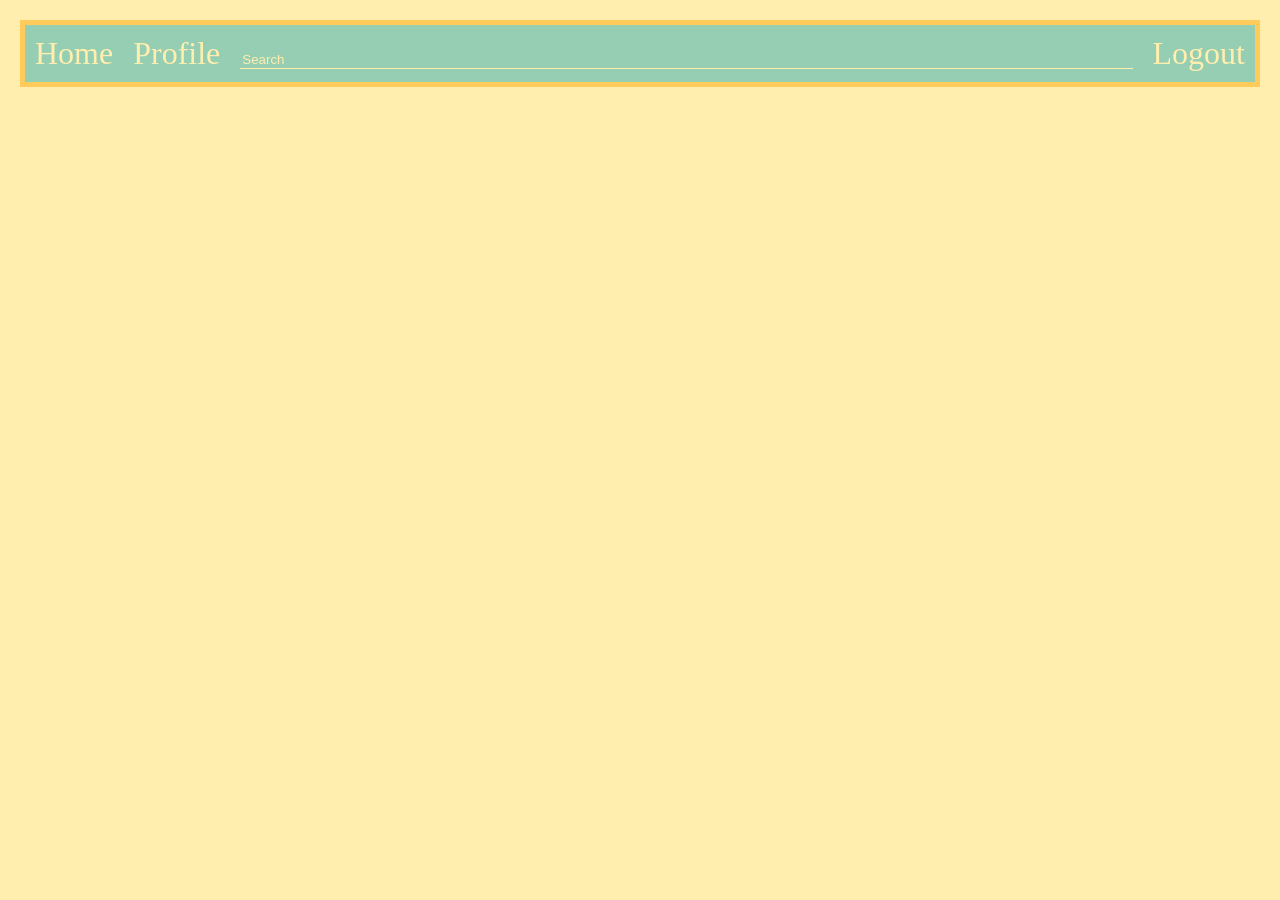
<file: Diverse prosjekter osv/flexbox/index.html>
<html>
    <head>
        <link rel="stylesheet" href="basic.css">
        <link rel="stylesheet" href="index.css">
    </head>
    <body>
        <nav>
            <ul class="container">
                <li>Home</li>
                <li>Profile</li>
                <li class="search">
                    <input type="text" class="search-input" placeholder="Search">
                </li>
                <li>Logout</li>
            </ul>
        </nav>
    </body>
</html>
</file>
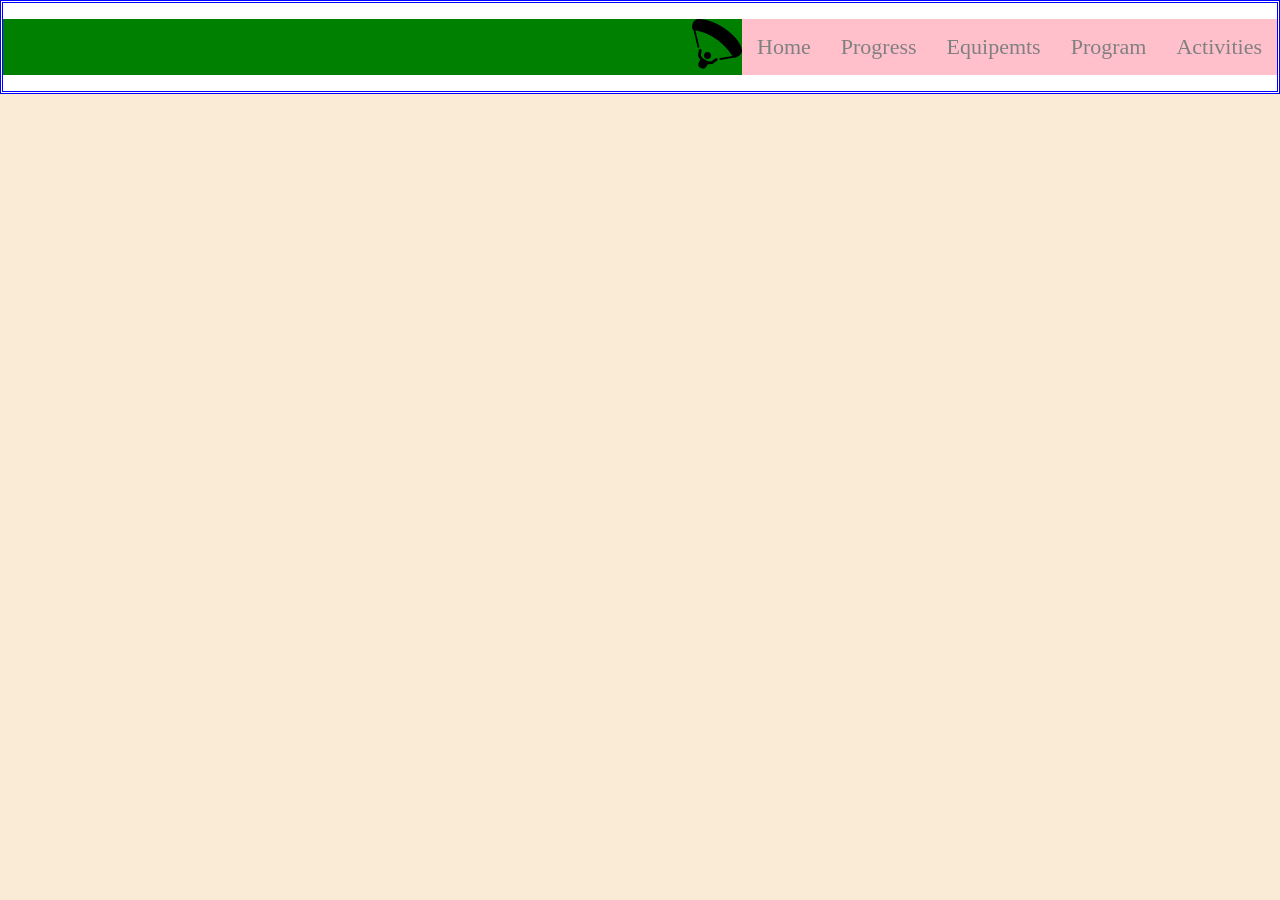
<file: Diverse prosjekter osv/skydiving - navbar/index.html>
<!DOCTYPE html>
<html lang="en">
<head>
    <meta charset="UTF-8">
    <meta http-equiv="X-UA-Compatible" content="IE=edge">
    <meta name="viewport" content="width=device-width, initial-scale=1.0">
    <link rel="stylesheet" href="index.css">
    <title>Skydiving</title>
</head>
<body>
    <div class="navbar">
        <nav>
            <ul class="nav-con">
                <a href="./index.html"><img src="logo.png" alt="logo" class="logo_img"></a>
                <li>Home</li>
                <li>Progress</li>
                <li>Equipemts</li>
                <li>Program</li>
                <li>Activities</li>
            </ul>
        </nav>
    </div>

    
</body>
</html>
</file>
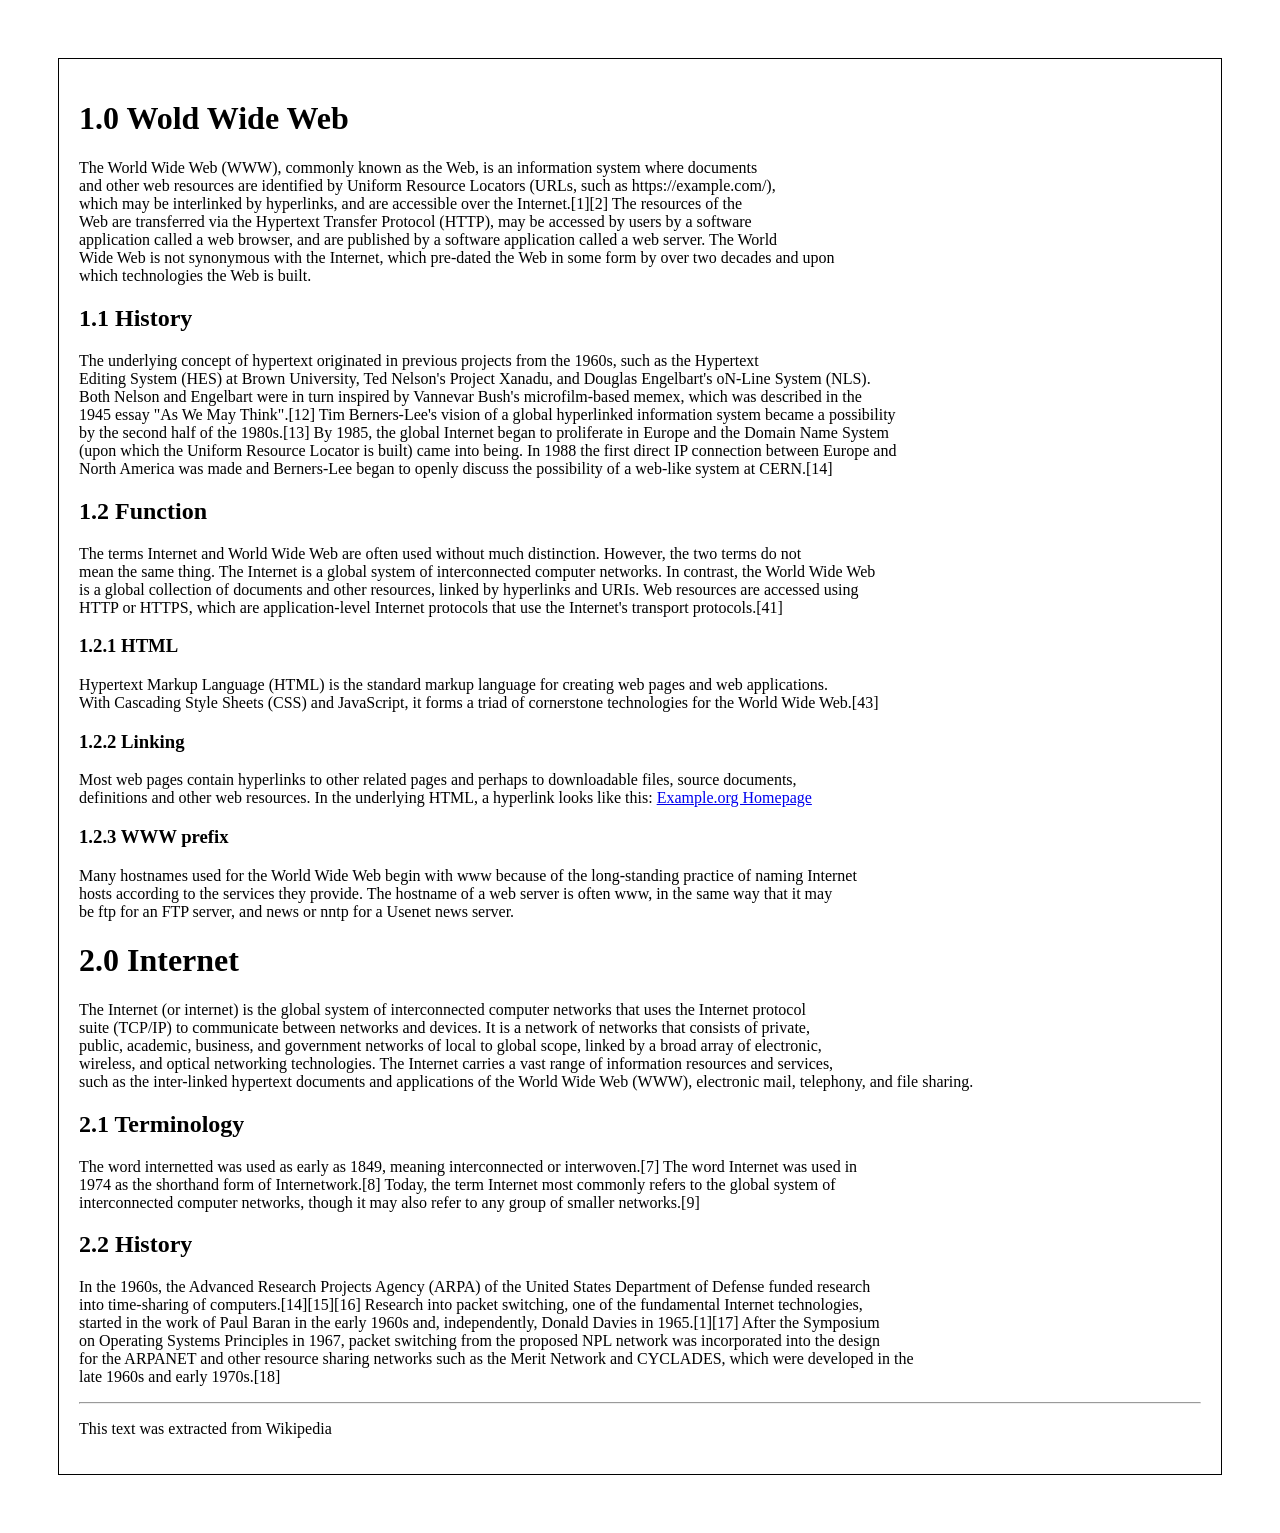
<file: Øvingsoppgaver/øvingsoppgave_1.html>
<!DOCTYPE html>
<html lang="en">
<head>
    <meta charset="UTF-8">
    <meta http-equiv="X-UA-compatible" content="IE=edge">
    <meta name="viewport" content="width=device-width, initial-scale=1.0">
    <title>World Wide Web</title>

    <style>
      body{
         padding: 50px;
      }
      div {
        padding: 20px;
        margin: 0 auto;
        border: 1.5px solid #010101;
      }
      </style>

</head>
<body>
    <div>
    <h1>1.0 Wold Wide Web</h1>
    <p>The World Wide Web (WWW), commonly known as the Web, is an information system where documents<br>
       and other web resources are identified by Uniform Resource Locators (URLs, such as https://example.com/),<br>
       which may be interlinked by hyperlinks, and are accessible over the Internet.[1][2] The resources of the<br>
       Web are transferred via the Hypertext Transfer Protocol (HTTP), may be accessed by users by a software<br>
       application called a web browser, and are published by a software application called a web server. The World<br>
       Wide Web is not synonymous with the Internet, which pre-dated the Web in some form by over two decades and upon<br>
       which technologies the Web is built.
    </p>

    <h2>1.1 History</h2>
    <p>
        The underlying concept of hypertext originated in previous projects from the 1960s, such as the Hypertext<br>
        Editing System (HES) at Brown University, Ted Nelson's Project Xanadu, and Douglas Engelbart's oN-Line System (NLS).<br>
        Both Nelson and Engelbart were in turn inspired by Vannevar Bush's microfilm-based memex, which was described in the<br>
        1945 essay "As We May Think".[12] Tim Berners-Lee's vision of a global hyperlinked information system became a possibility<br>
        by the second half of the 1980s.[13] By 1985, the global Internet began to proliferate in Europe and the Domain Name System<br>
        (upon which the Uniform Resource Locator is built) came into being. In 1988 the first direct IP connection between Europe and<br>
        North America was made and Berners-Lee began to openly discuss the possibility of a web-like system at CERN.[14]
    </p>

    <h2>1.2 Function</h2>
    <p>The terms Internet and World Wide Web are often used without much distinction. However, the two terms do not<br>
        mean the same thing. The Internet is a global system of interconnected computer networks. In contrast, the World Wide Web<br>
        is a global collection of documents and other resources, linked by hyperlinks and URIs. Web resources are accessed using<br>
        HTTP or HTTPS, which are application-level Internet protocols that use the Internet's transport protocols.[41]
    </p>

    <h3>1.2.1 HTML</h3>
    <p>Hypertext Markup Language (HTML) is the standard markup language for creating web pages and web applications.<br>
       With Cascading Style Sheets (CSS) and JavaScript, it forms a triad of cornerstone technologies for the World Wide Web.[43]
     </p>

     <h3>1.2.2 Linking</h3>
     <p>
        Most web pages contain hyperlinks to other related pages and perhaps to downloadable files, source documents,<br>
        definitions and other web resources. In the underlying HTML, a hyperlink looks like this:
        <a href="http://example.org/home.html"> Example.org Homepage</a>
     </p>

     <h3>1.2.3 WWW prefix</h3>
     <p>
        Many hostnames used for the World Wide Web begin with www because of the long-standing practice of naming Internet<br>
        hosts according to the services they provide. The hostname of a web server is often www, in the same way that it may<br>
        be ftp for an FTP server, and news or nntp for a Usenet news server.
     </p>

     <h1>2.0 Internet</h1>
     <p>
        The Internet (or internet) is the global system of interconnected computer networks that uses the Internet protocol<br>
        suite (TCP/IP) to communicate between networks and devices. It is a network of networks that consists of private,<br>
        public, academic, business, and government networks of local to global scope, linked by a broad array of electronic,<br>
        wireless, and optical networking technologies. The Internet carries a vast range of information resources and services,<br>
        such as the inter-linked hypertext documents and applications of the World Wide Web (WWW), electronic mail, telephony, and file sharing.
     </p>

     <h2>2.1 Terminology</h2>
     <p>
        The word internetted was used as early as 1849, meaning interconnected or interwoven.[7] The word Internet was used in<br>
        1974 as the shorthand form of Internetwork.[8] Today, the term Internet most commonly refers to the global system of<br>
        interconnected computer networks, though it may also refer to any group of smaller networks.[9]
     </p>

     <h2>2.2 History</h2>
     <p>
        In the 1960s, the Advanced Research Projects Agency (ARPA) of the United States Department of Defense funded research<br>
        into time-sharing of computers.[14][15][16] Research into packet switching, one of the fundamental Internet technologies,<br>
        started in the work of Paul Baran in the early 1960s and, independently, Donald Davies in 1965.[1][17] After the Symposium<br>
        on Operating Systems Principles in 1967, packet switching from the proposed NPL network was incorporated into the design<br>
        for the ARPANET and other resource sharing networks such as the Merit Network and CYCLADES, which were developed in the<br>
        late 1960s and early 1970s.[18]
     </p>
    
     <hr>
     <p>
        This text was extracted from Wikipedia
     </p>
     </div>


</body>
</html>
</file>
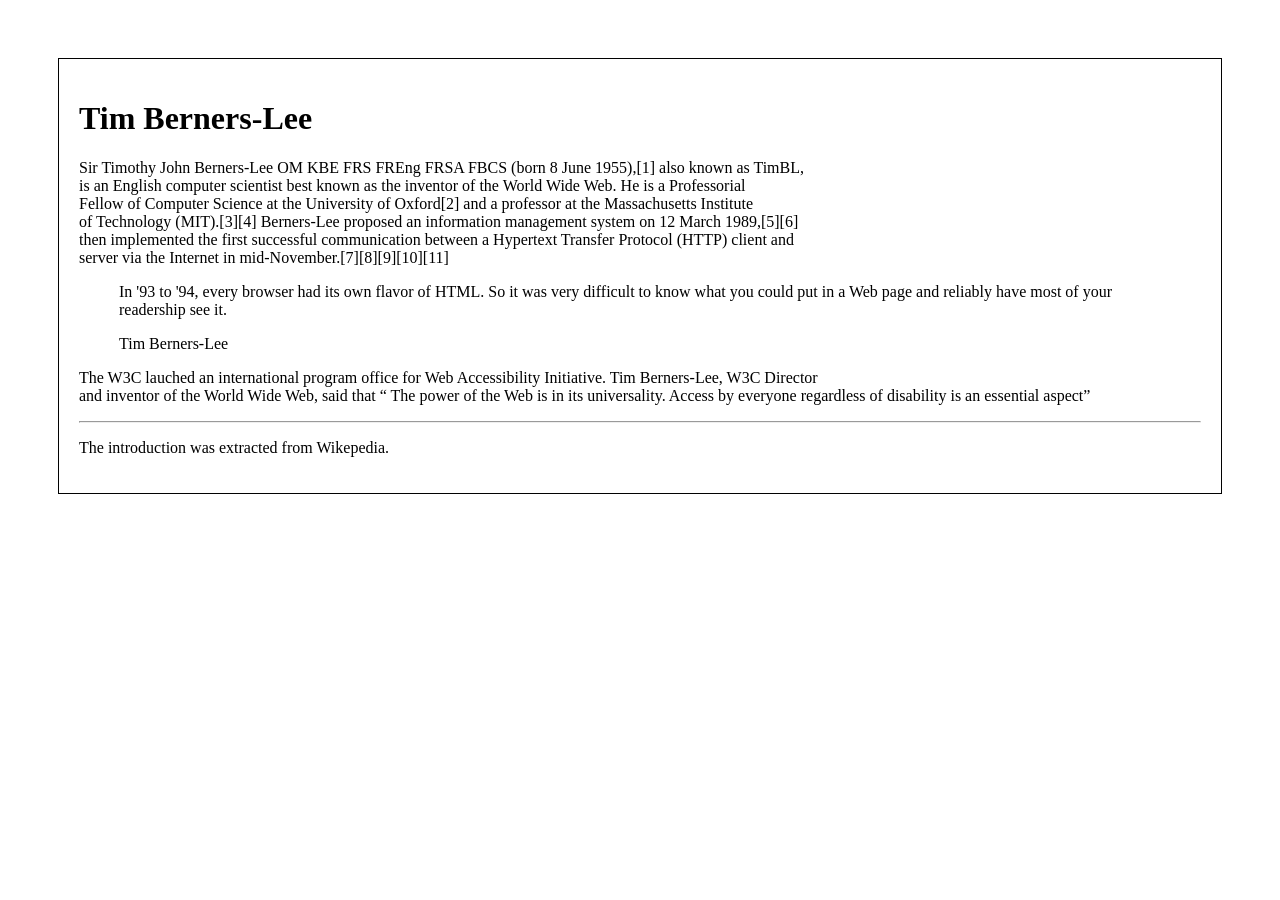
<file: Øvingsoppgaver/øvingsoppgave_2.html>
<!DOCTYPE html>
<html lang="en">
<head>
    <meta charset="UTF-8">
    <meta http-equiv="X-UA-Compatible" content="IE=edge">
    <meta name="viewport" content="width=device-width, initial-scale=1.0">
    <title>Tim Berners-Lee</title>

    <style>
        body{
           padding: 50px;
        }
        div {
          padding: 20px;
          margin: 0 auto;
          border: 1.5px solid #010101;
        }
        </style>
</head>
<body>
    <div>
    <h1>Tim Berners-Lee</h1>
    <p>
        Sir Timothy John Berners-Lee OM KBE FRS FREng FRSA FBCS (born 8 June 1955),[1] also known as TimBL,<br>
        is an English computer scientist best known as the inventor of the World Wide Web. He is a Professorial<br>
        Fellow of Computer Science at the University of Oxford[2] and a professor at the Massachusetts Institute<br>
        of Technology (MIT).[3][4] Berners-Lee proposed an information management system on 12 March 1989,[5][6]<br>
        then implemented the first successful communication between a Hypertext Transfer Protocol (HTTP) client and<br>
        server via the Internet in mid-November.[7][8][9][10][11]
    </p>

    <blockquote cite=" https://www.brainyquote.com/quotes/tim_bernerslee_373094">
        In '93 to '94, every browser had its own flavor of HTML. So it was very difficult to know what you could put in a Web page and reliably have most of your readership see it.
    </blockquote>

    <blockquote cite=" https://www.brainyquote.com/quotes/tim_bernerslee_373094">
        Tim Berners-Lee
    </blockquote>

    <p>
        The W3C lauched an international program office for Web Accessibility Initiative. Tim Berners-Lee, W3C Director<br>
        and inventor of the World Wide Web, said that <q cite=" https://www.brainyquote.com/quotes/tim_bernerslee_373094
        "> The power of the Web is in its universality. Access by everyone regardless of disability is an essential aspect</q>
    </p>
    <hr>
    <p>
        The introduction was extracted from Wikepedia.
    </p>
    </div>
    
</body>
</html>
</file>
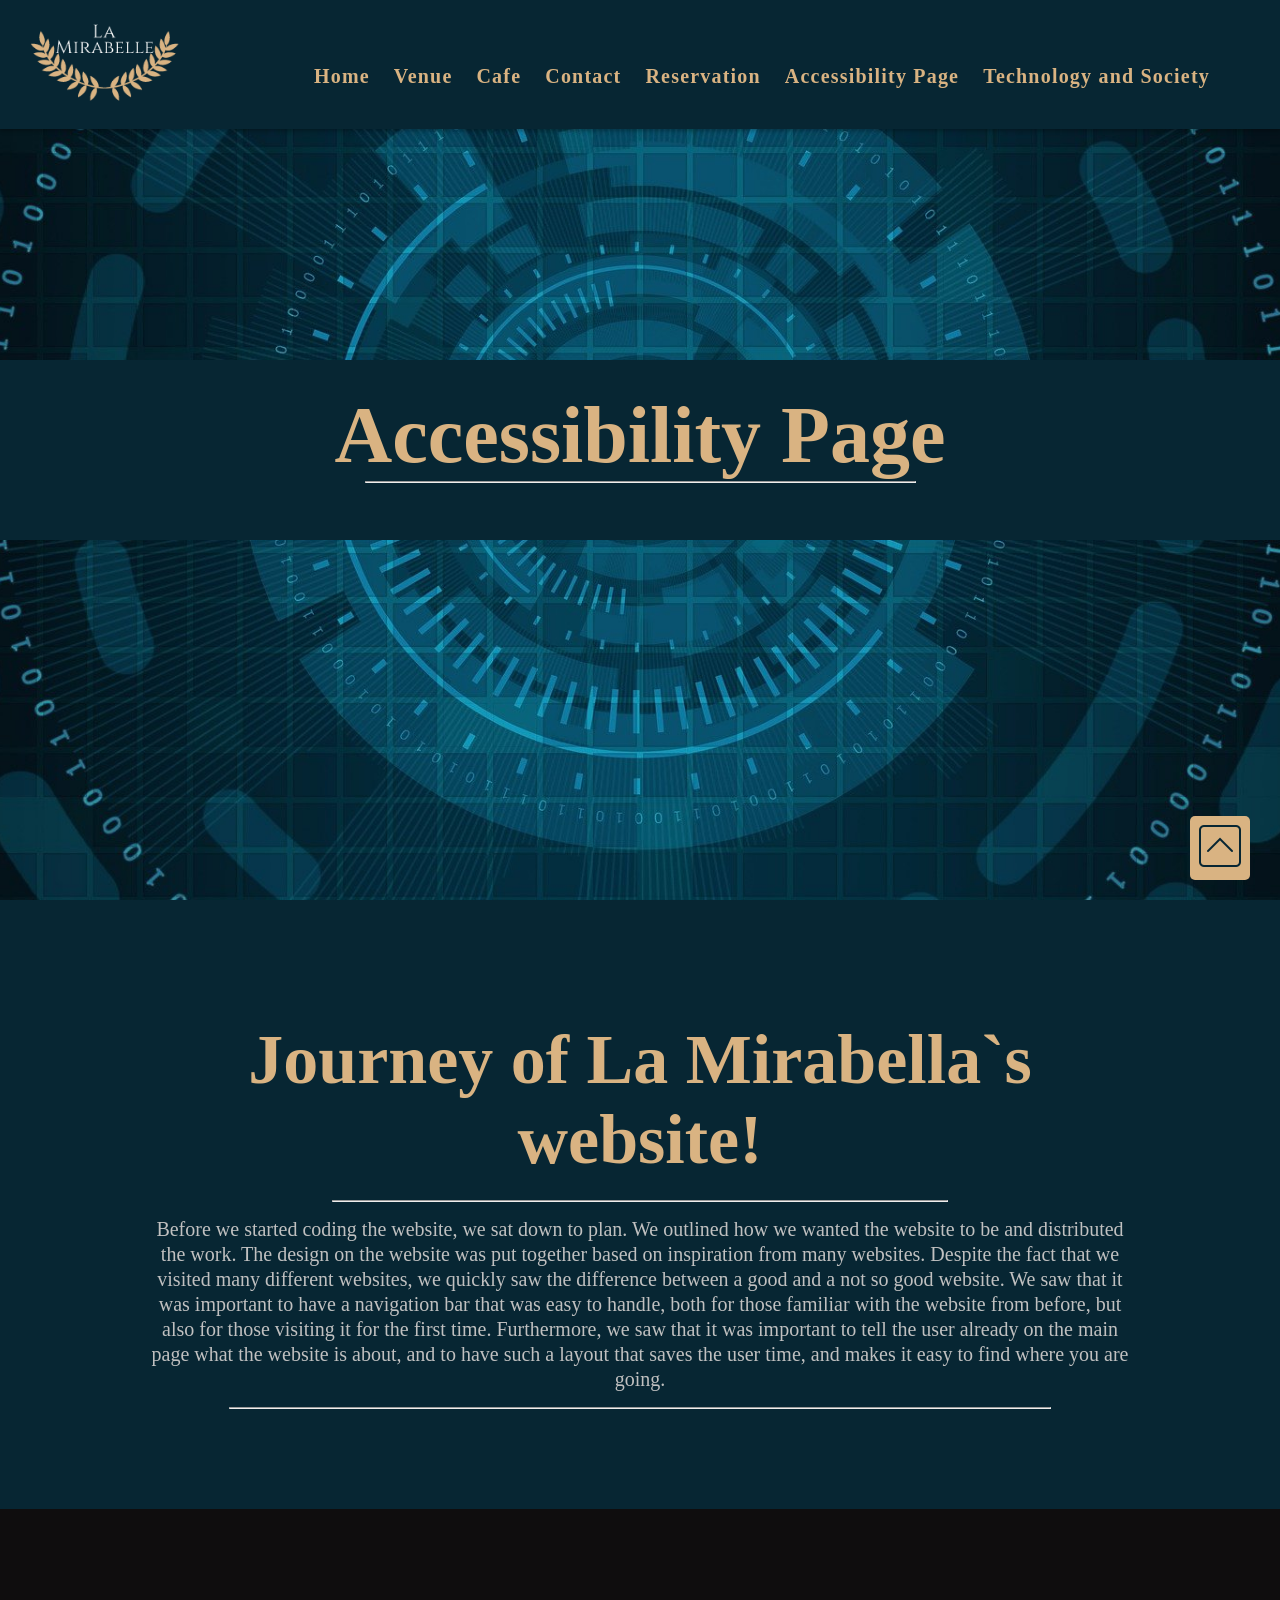
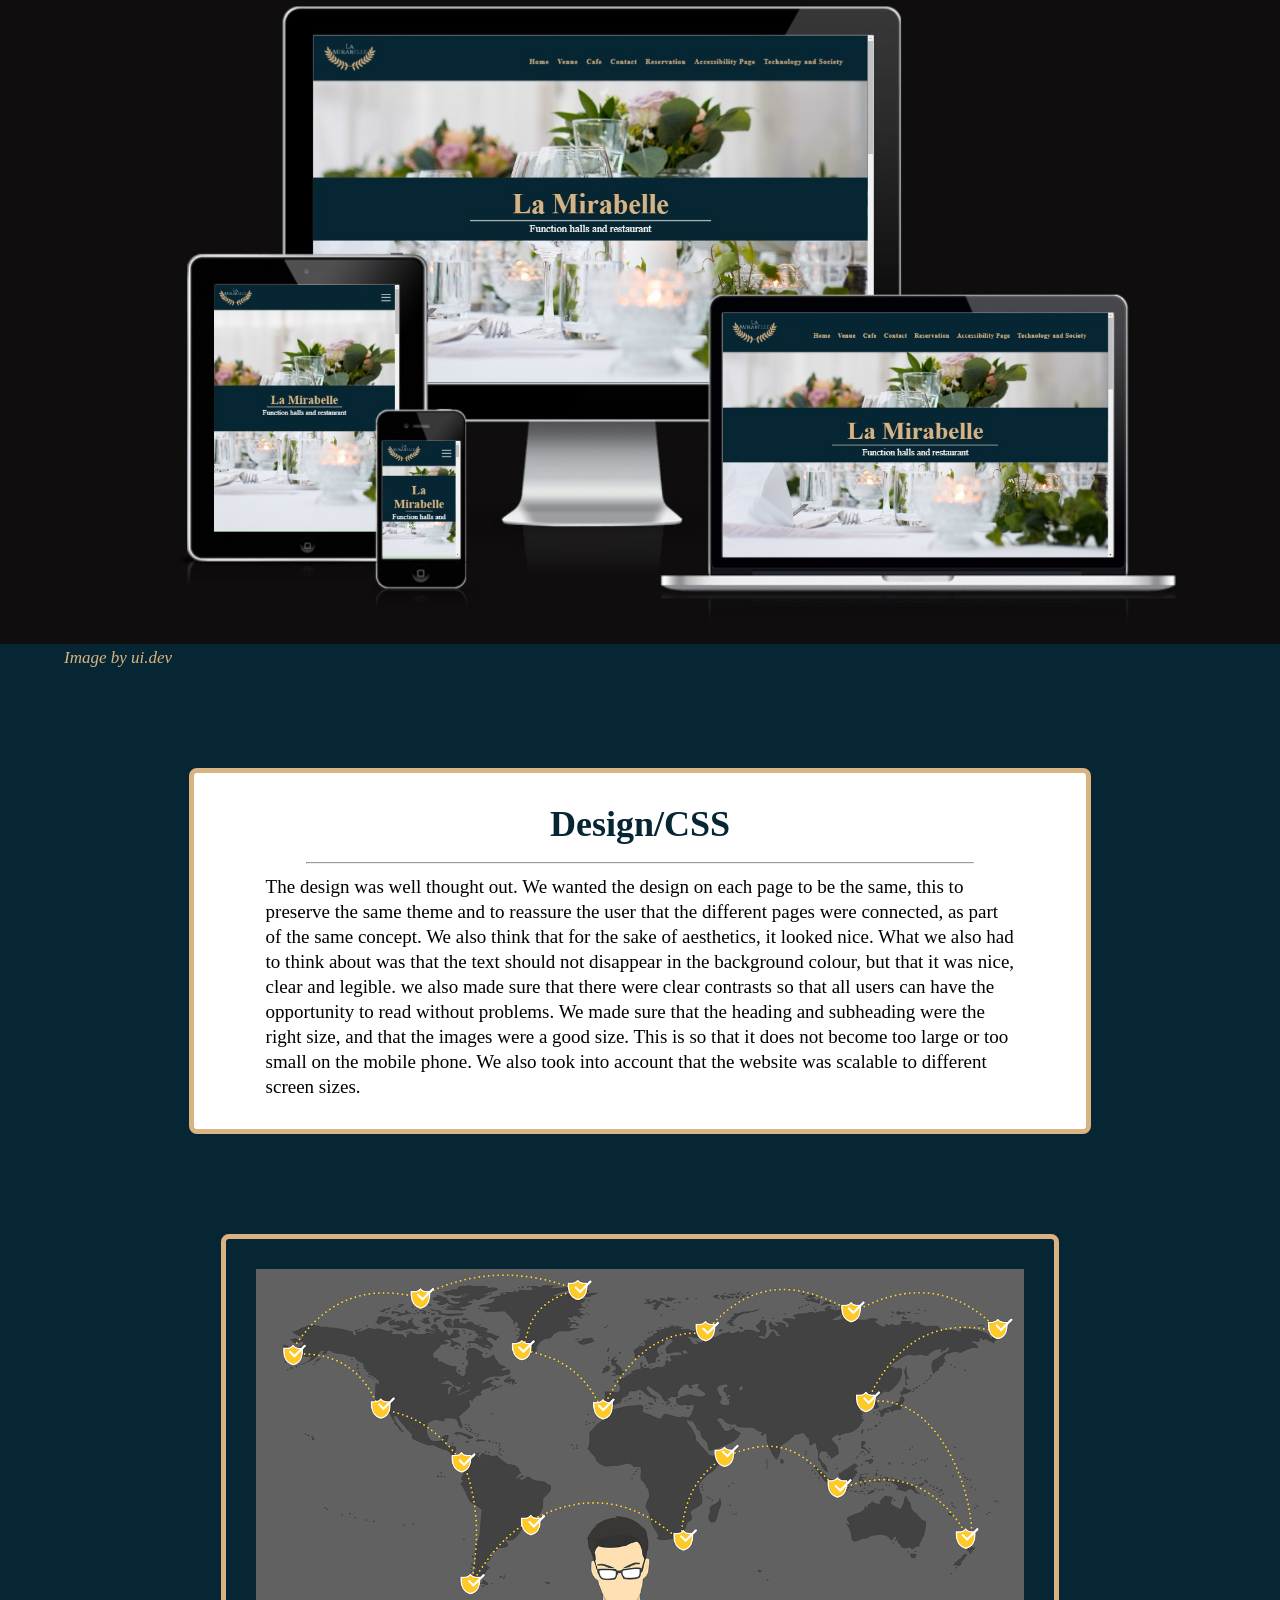
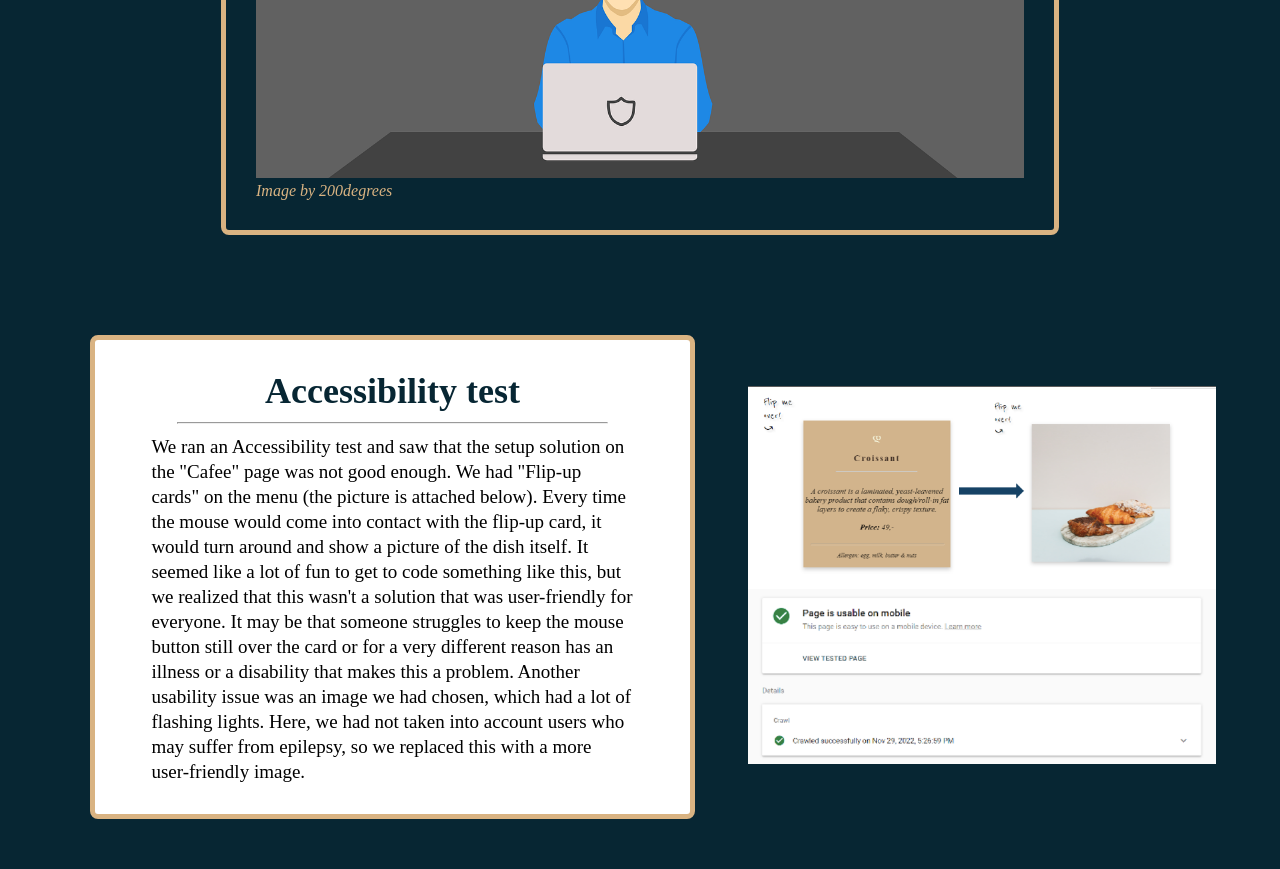
<file: Exam-Web-Final-2022/Web-prosjekt/accessibility_page.html>
<!DOCTYPE html>
<html lang="en">

<head>
    <meta charset="UTF-8">
    <meta http-equiv="X-UA-Compatible" content="IE=edge">
    <meta name="viewport" content="width=device-width, initial-scale=1.0">
    <link rel="stylesheet" href="accessibility_page.css">
    <title>Accessibility page</title>
</head>

<body>
    <section id="mainPage">
        <div class="navbar">
            <a href="./index.html"><img src="logo1.png" alt="La Mirabelle logo" class="logo"></a>
            <!--Kode for liste. For å koble til steder på nettsiden som contact eks, så må du skrive #(id navnet) i href="" til stedet på siden du ønsker å koble til-->
            <nav>
                <ul id="menuList">
                    <li class="liste"><a href="./index.html">Home</a></li>
                    <li class="liste"><a href="./venue.html">Venue</a></li>
                    <li class="liste"><a href="./cafe.html">Cafe</a></li>
                    <li class="liste"><a href="./contact.html">Contact</a></li>
                    <li class="liste"><a href="./reservation.html">Reservation</a></li>
                    <li class="liste"><a href="./accessibility_page.html">Accessibility Page</a></li>
                    <li class="liste"><a href="./technology&society.html">Technology and Society</a></li>
                </ul>
            </nav>
            <button id="btn" onclick="togglemenu()"><img src="menuLogo.png" class="menu-icon"></button>
        </div>
        <div class="btn-up">
            <a href="#mainPage"><img src="up_icon.png" alt="arrow up"></a>
        </div>
        <div id="mainTitle">
            <h1>Accessibility Page</h1>
            <hr class="hr_01">
        </div>
    </section>


    <section>
        <div class="intro">
            <h2>Journey of La Mirabella`s website!</h2>
            <hr class="hr_02">
            <p>Before we started coding the website, we sat down to plan. We outlined how we wanted the website to be
                and distributed the work. The design on the website was put together based on inspiration from many
                websites. Despite the fact that we visited many different websites, we quickly saw the difference
                between a good and a not so good website. We saw that it was important to have a navigation bar that was
                easy to handle, both for those familiar with the website from before, but also for those visiting it for
                the first time. Furthermore, we saw that it was important to tell the user already on the main page what
                the website is about, and to have such a layout that saves the user time, and makes it easy to find
                where you are going.</p>

            <hr class="hr_03">

        </div>
    </section>

    <!--Bilde av: ui.dev: https://ui.dev/amiresponsive?url=https://selmakrgzz.github.io/web-exam/-->
    <section class="img_page">
        <div class="full_image1">
            <img src="responsive_img.jpg" alt="Website responsiveness">
            <p class="photograph1">Image by ui.dev</p>
        </div>
    </section>

    <section>
        <div class="column1">
            <h3>Design/CSS</h3>
            <hr class="hr_03">
            <p>The design was well thought out. We wanted the design on each page to be the same, this to preserve the
                same theme and to reassure the user that the different pages were connected, as part of the same
                concept. We also think that for the sake of aesthetics, it looked nice. What we also had to think about
                was that the text should not disappear in the background colour, but that it was nice, clear and
                legible. we also made sure that there were clear contrasts so that all users can have the opportunity to
                read without problems. We made sure that the heading and subheading were the right size, and that the
                images were a good size. This is so that it does not become too large or too small on the mobile phone.
                We also took into account that the website was scalable to different screen sizes.</p>
        </div>
    </section>

    <!--Bilde av: 200 degrees: https://pixabay.com/no/vectors/sikkerhetsavdeling-sikker-system-1653345/-->
    <section class="img_page">
        <div class="full_image2">
            <img src="random.png" alt="responsivnes">
            <p class="photograph2">Image by 200degrees</p>
        </div>
    </section>


    <section id="ending">
        <div class="row1">
            <div class="column2">
                <h3>Accessibility test</h3>
                <hr class="hr_03">
                <p>We ran an Accessibility test and saw that the setup solution on the "Cafee" page was not good enough.
                    We had "Flip-up cards" on the menu (the picture is attached below). Every time the mouse would come
                    into contact with the flip-up card, it would turn around and show a picture of the dish itself. It
                    seemed like a lot of fun to get to code something like this, but we realized that this wasn't a
                    solution that was user-friendly for everyone. It may be that someone struggles to keep the mouse
                    button still over the card or for a very different reason has an illness or a disability that makes
                    this a problem. Another usability issue was an image we had chosen, which had a lot of flashing
                    lights. Here, we had not taken into account users who may suffer from epilepsy, so we replaced this
                    with a more user-friendly image.</p>
            </div>

            <!--This picture was screenshoted after running the accessibility test from this website: https://uitest.com/-->
            <div class="column3">
                <img src="acc1.png" alt="social media on phone">
            </div>
        </div>
    </section>



















    <!--Bruker Javascript for å lage navbar for mindre skjermstørrelser. Selv om Javascript ikke er en del av vårt pensum,
         så valgte vi å bruke Javascript. Vi kunne ha laget denne navbaren med CSS også, men dette ville ha blitt mer hardhendt og mindre praktisk.-->
    <script>
        var menuList = document.getElementById("menuList");
        var listItem = document.getElementsByClassName("liste");
        menuList.style.maxHeight = "0px";
        function togglemenu() {

            if (menuList.style.maxHeight === "0px") {
                menuList.style.maxHeight = "350px"
                listItem.array.forEach(element => {
                    this.style.display = "block"
                });
            }
            else {
                menuList.style.maxHeight = "0px"
                listItem.array.forEach(element => {
                    this.style.display = "none"
                });
            }
        }
    </script>
</body>

</html>
</file>
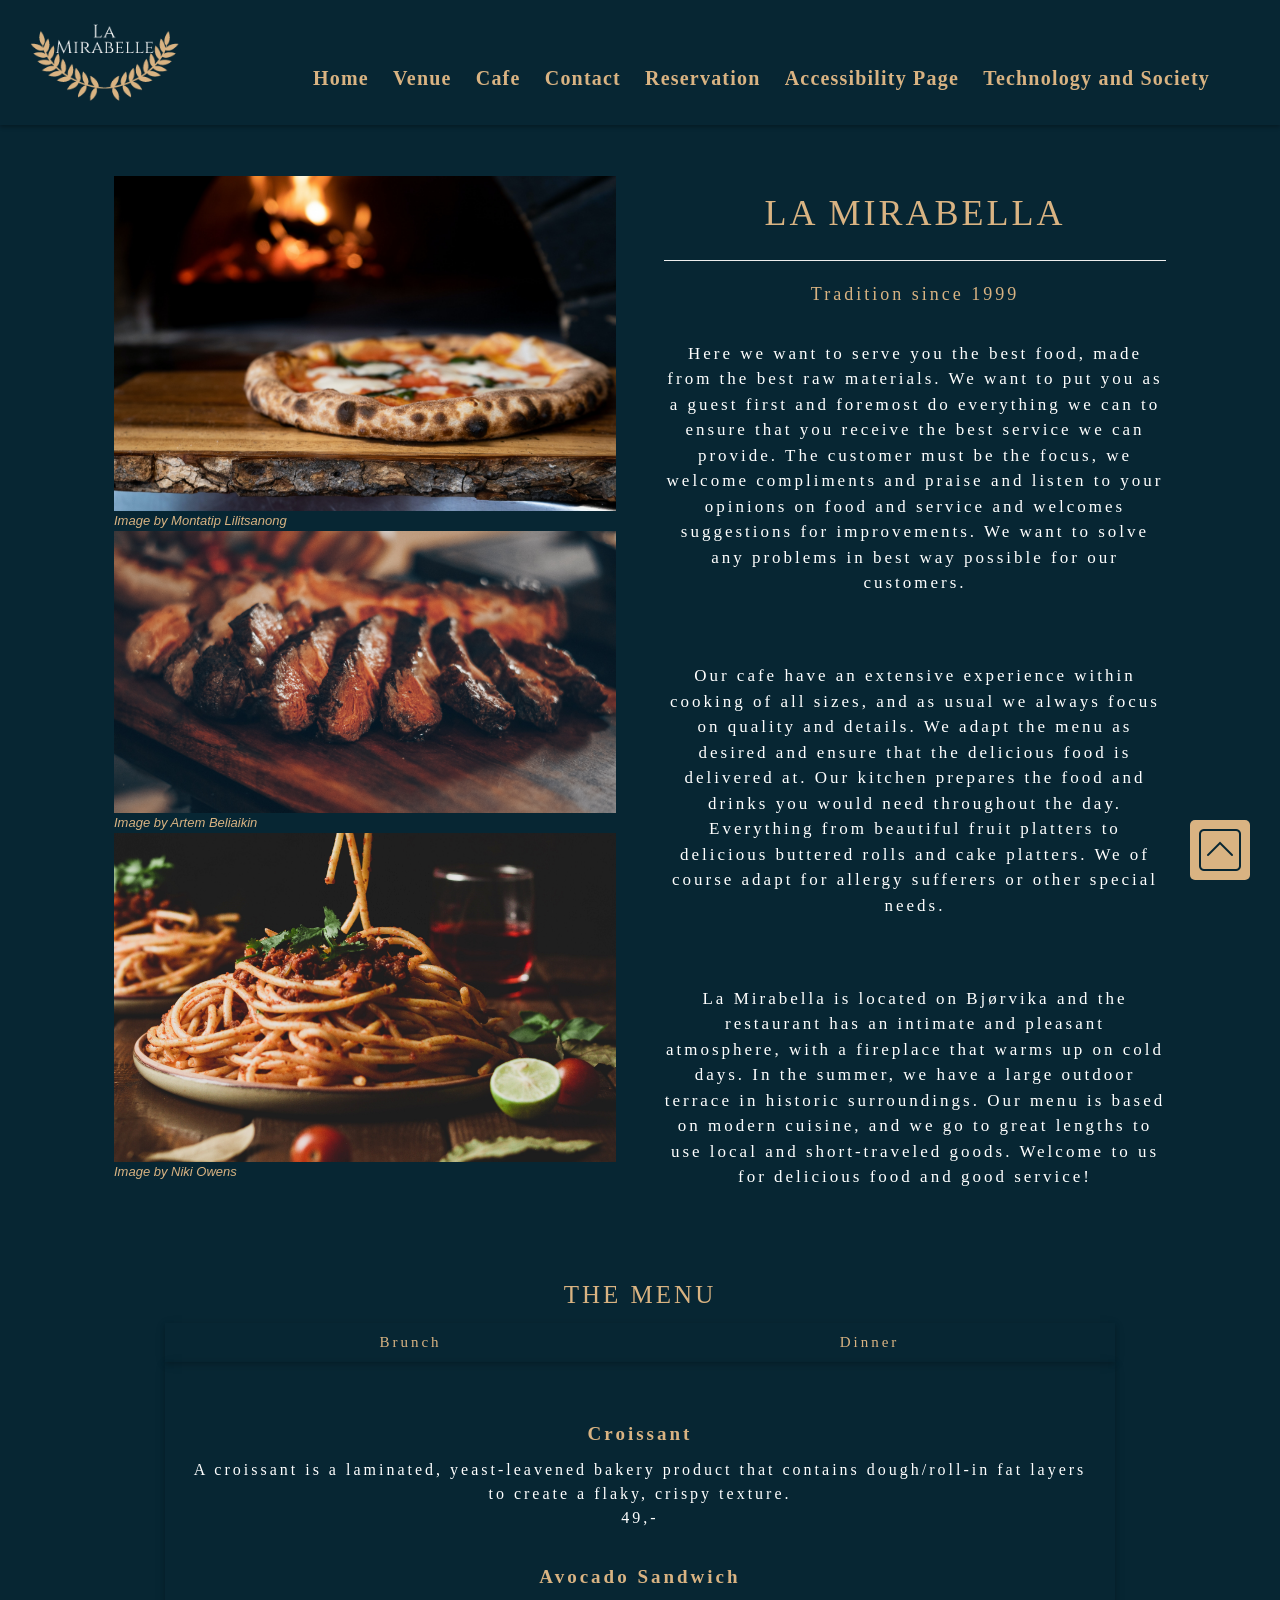
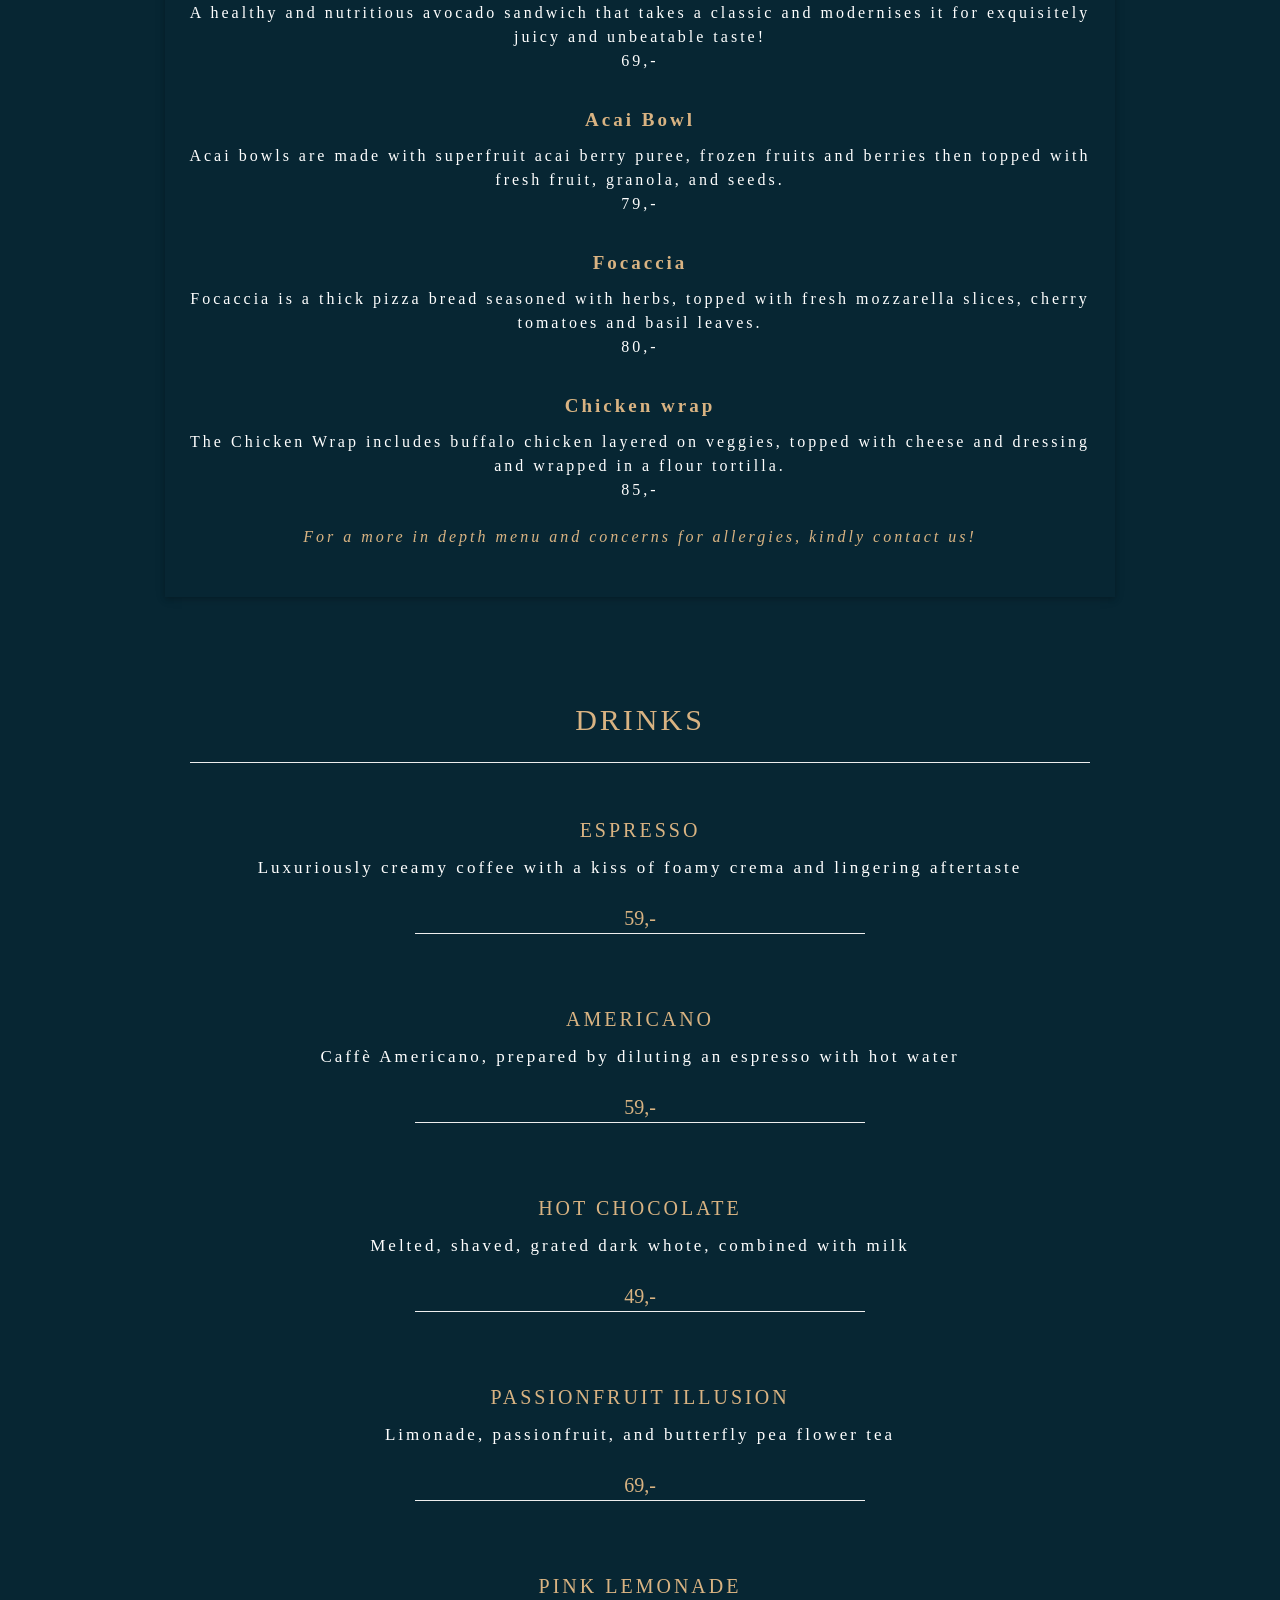
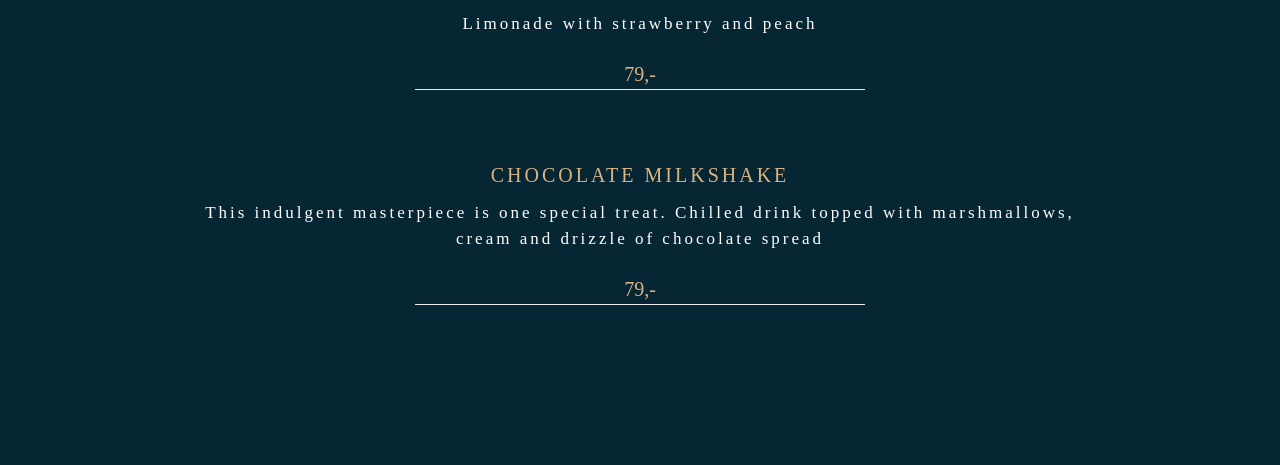
<file: Exam-Web-Final-2022/Web-prosjekt/cafe.html>
<!DOCTYPE html>
<html lang="en">

<head>
  <meta charset="UTF-8">
  <meta http-equiv="X-UA-Compatible" content="IE=edge">
  <meta name="viewport" content="width=device-width, initial-scale=1.0">
  <title>Cafe</title>
  <meta http-equiv="X-UA-Compatible" content="IE=edge">
  <meta name="viewport" content="width=device-width, initial-scale=1.0">
  <meta charset="utf-8">
  <meta name="viewport" content="width=device-width, initial-scale=1">
  <meta name="viewport" content="width=device-width, initial-scale=1">
  <link rel="stylesheet" href="https://cdnjs.cloudflare.com/ajax/libs/font-awesome/4.7.0/css/font-awesome.min.css">

  <link href="cafe.css" rel="stylesheet" type="text/css">

  <link rel="preconnect" href="https://fonts.googleapis.com">
  <link rel="preconnect" href="https://fonts.gstatic.com" crossorigin>
  <link href="https://fonts.googleapis.com/css2?family=Tangerine:wght@700&display=swap" rel="stylesheet">

  <link rel="preconnect" href="https://fonts.googleapis.com">
  <link rel="preconnect" href="https://fonts.gstatic.com" crossorigin>
  <link href="https://fonts.googleapis.com/css2?family=Reenie+Beanie&display=swap" rel="stylesheet">

  <link rel="stylesheet" href="https://www.w3schools.com/w3css/4/w3.css">

</head>

<body>
  <div id="mainPage">
    <div class="navbar">
      <a href="./index.html"><img src="logo1.png" alt="La Mirabelle logo" class="logo"></a>
      <!--Kode for liste. For å koble til steder på nettsiden som contact eks, så må du skrive #(id navnet) i href="" til stedet på siden du ønsker å koble til-->
      <nav>
        <ul id="menuList">
          <li class="liste"><a href="./index.html">Home</a></li>
          <li class="liste"><a href="./venue.html">Venue</a></li>
          <li class="liste"><a href="./cafe.html">Cafe</a></li>
          <li class="liste"><a href="./contact.html">Contact</a></li>
          <li class="liste"><a href="./reservation.html">Reservation</a></li>
          <li class="liste"><a href="./accessibility_page.html">Accessibility Page</a></li>
          <li class="liste"><a href="./technology&society.html">Technology and Society</a></li>
        </ul>
      </nav>
      <button id="btn" onclick="togglemenu()"><img src="menuLogo.png" class="menu-icon"></button>
    </div>
  </div>

  <div class="btn-up">
    <a href="#mainPage"><img src="up_icon.png" alt="arrow up"></a>
  </div>

  <!-- Page content -->
  <div class="w3-content" style="max-width:1100px">
    <div class="LMcontent">
      <!-- About the Cafe Section -->
      <div class="w3-row w3-padding-64" id="about">
        <div class="w3-col m6 w3-padding-large w3-hide-small">
          <img src="pizza1.jpg" class=" w3-image" alt="Table Setting" width="600" height="750">
          <p class="photograph1">Image by Montatip Lilitsanong</p>
          <!-- Image by Montatip Lilitsanong: https://unsplash.com/photos/Th_crcvH8xg?utm_source=unsplash&utm_medium=referral&utm_content=creditShareLink -->
          <img src="steak.jpg" class=" w3-image" alt="Table Setting" width="600" height="750">
          <p class="photograph2">Image by Artem Beliaikin</p>
          <!-- Image by Artem Beliaikin: https://unsplash.com/photos/IpxzngYooAw?utm_source=unsplash&utm_medium=referral&utm_content=creditShareLink -->
          <img src="pasta7.jpg" class=" w3-image" alt="Table Setting" width="600" height="750">
          <p class="photograph3">Image by Niki Owens</p>
          <!-- Image by Niki Owens: https://unsplash.com/photos/40OJLYVWeeM?utm_source=unsplash&utm_medium=referral&utm_content=creditShareLink-->
        </div>

        <div class="w3-col m6 w3-padding-large">
          <h1 class="start1">LA MIRABELLA</h1>
          <hr class="start">
          <h5 class="start1">Tradition since 1999</h5>

          <br>

          <p class="start">
            Here we want to serve you the best food, made from
            the best raw materials. We want to put you as a guest first and foremost do everything we can to ensure that
            you receive the best service we can provide. The customer must be the focus, we welcome compliments and
            praise and listen to your opinions on food and service and welcomes suggestions for improvements. We want to
            solve any problems in best way possible for our customers.</p>

          <br>
          <br>
          <br>

          <p class="start"> Our cafe have an extensive experience within cooking of all sizes, and as usual we always
            focus on quality and details. We adapt the menu as desired and ensure that the delicious food is delivered
            at. Our kitchen prepares the food and drinks you would need throughout the day. Everything from beautiful
            fruit platters to delicious buttered rolls and cake platters. We of course adapt for allergy sufferers or
            other special needs.</p>

          <br>
          <br>
          <br>

          <p class="start"> La Mirabella is located on Bjørvika and the restaurant has an intimate and pleasant
            atmosphere, with a fireplace that warms up on cold days. In the summer, we have a large outdoor terrace in
            historic surroundings. Our menu is based on modern cuisine, and we go to great lengths to use local and
            short-traveled goods. Welcome to us for delicious food and good service!</p>


        </div>
      </div>


      <!-- Menu; Brunch, dinner & drinks-->
      <div class="start1">
        <div class="w3-content" style="max-width:950px">

          <h5 class="size"> THE MENU </h5>

          <div class="w3-row w3-center w3-card w3-padding">

            <a href="javascript:void(0)" onclick="openMenu(event, 'Brunch');" id="myLink">
              <div class="w3-col s6 tablink">Brunch</div>
            </a>
            <a href="javascript:void(0)" onclick="openMenu(event, 'Dinner');">
              <div class="w3-col s6 tablink">Dinner</div>
            </a>

          </div>

          <div id="Brunch" class="w3-container menu w3-padding-48 w3-card">
            <h5 class="font">Croissant</h5>
            <p class="menucss">A croissant is a laminated, yeast-leavened bakery product that contains dough/roll-in fat
              layers to create a flaky, crispy texture.
              <br> 49,-
            </p><br>

            <h5 class="font">Avocado Sandwich</h5>
            <p class="menucss">A healthy and nutritious avocado sandwich that takes a classic and modernises it for
              exquisitely juicy and unbeatable taste! <br> 69,- </p><br>

            <h5 class="font">Acai Bowl</h5>
            <p class="menucss">Acai bowls are made with superfruit acai berry puree, frozen fruits and berries then
              topped with fresh fruit, granola, and seeds. <br> 79,-</p><br>

            <h5 class="font">Focaccia</h5>
            <p class="menucss">Focaccia is a thick pizza bread seasoned with herbs, topped with fresh mozzarella slices,
              cherry tomatoes and basil leaves. <br> 80,- </p><br>

            <h5 class="font">Chicken wrap</h5>
            <p class="menucss">The Chicken Wrap includes buffalo chicken layered on veggies, topped with cheese and
              dressing and wrapped in a flour tortilla. <br> 85,- </p> <br>

            <p class="menucss1"> For a more in depth menu and concerns for allergies, kindly contact us!</p>

          </div>

          <div id="Dinner" class="w3-container menu w3-padding-48 w3-card">

            <h5 class="font">Pizza</h5>
            <p class="menucss"> Regina Margherita, Capricciosa, Diavola, Vegeteriana: 195,- <br> Napoli, Pollo, Alto
              Adige, Calzone: 215,- </p> <br>

            <h5 class="font">Pasta Fresca</h5>
            <p class="menucss">Gnocchi alla sorrentina, bottarga, carbanora: 196,- <br> Casarecce e burrata, Spaghetti
              alle vongole, Tagliatelle Al ragu: 210,- </p> <br>

            <h5 class="font">Turkish</h5>
            <p class="menucss">Chicken skewers, Chicken chops, Lamb chops, Beef skewers - served with Turkish bulgur
              rice, tzatziki, salad and bread: 215,- </p> <br>

            <p class="menucss"> Mixed grill - a special mix of Chicken skewers, Adana Kebab, Lamb chops & Izgara Kofte -
              served with Turkish bulgur rice, tzatziki, salad and bread: 315,- </p> <br>


            <h5 class="font">Indian</h5>
            <p class="menucss"> Samosa chaat, PaniPuri (Gol Gappay), Papri chaat, Onion Bhaji: 119,- <br>

              Chicken tikka, Lamb tikka, Garlic chicken tikka, Tandoori Garliv Prawns: 195,- <br>

              Mango chicken curry, Chicken tikka masala, Butter chicken Masala, Lamb Karahi, Mango Lamb: 215,- </p> <br>

            <p class="menucss"> Plain naan, Garlic naan, Peshwari, Roti: 45,- <br> All dishes are served with rice,
              raita and salad.
            </p> <br>

            <p class="menucss1"> For a more in depth menu and concerns for allergies, kindly contact us!</p>

          </div>

        </div>
      </div>
    </div>

    <!--Bruker Javascript for å lage navbar for mindre skjermstørrelser. Selv om Javascript ikke er en del av vårt pensum,
         så valgte vi å bruke Javascript. Vi kunne ha laget denne navbaren med CSS også, men dette ville ha blitt mer hardhendt og mindre praktisk.-->
    <script>
      // Bruker Javascript for meny (brunch & dinner). Selv om Javascript ikke er en del av vårt pensum har vi likevel valgt å bruke det med tanke på variasjon i design og layout.

      function openMenu(evt, menuName) {
        var i, x, tablinks;
        x = document.getElementsByClassName("menu");
        for (i = 0; i < x.length; i++) {
          x[i].style.display = "none";
        }
        tablinks = document.getElementsByClassName("tablink");
        for (i = 0; i < x.length; i++) {
          tablinks[i].className = tablinks[i].className.replace("", "");
        }
        document.getElementById(menuName).style.display = "block";
        evt.currentTarget.firstElementChild.className += "";
      }
      document.getElementById("myLink").click();

      var menuList = document.getElementById("menuList");
      var listItem = document.getElementsByClassName("liste");
      menuList.style.maxHeight = "0px";
      function togglemenu() {

        if (menuList.style.maxHeight === "0px") {
          menuList.style.maxHeight = "350px"
          listItem.array.forEach(element => {
            this.style.display = "block"
          });
        }
        else {
          menuList.style.maxHeight = "0px"
          listItem.array.forEach(element => {
            this.style.display = "none"
          });
        }
      }
    </script>



    <section>

      <div id="drinks">

        <p class="start2">DRINKS</p>

        <hr class="top4">
        <br>
        <h4 class=start1>ESPRESSO</h4>

        <p class="start">Luxuriously creamy coffee with a kiss of foamy crema and lingering aftertaste </p>
        <br>
        <p class="price"> 59,- </p>


        <hr class="top3">
        <h4 class=start1>AMERICANO</h4>

        <p class="start"> Caffè Americano, prepared by diluting an espresso with hot water </p>
        <br>
        <p class="price"> 59,- </p>


        <hr class="top3">
        <h4 class=start1>HOT CHOCOLATE</h4>

        <p class="start"> Melted, shaved, grated dark whote, combined with milk </p>
        <br>
        <p class="price"> 49,- </p>


        <hr class="top3">
        <h4 class=start1>PASSIONFRUIT ILLUSION</h4>

        <p class="start"> Limonade, passionfruit, and butterfly pea flower tea </p>
        <br>
        <p class="price"> 69,- </p>


        <hr class="top3">
        <h4 class=start1>PINK LEMONADE</h4>

        <p class="start"> Limonade with strawberry and peach </p>
        <br>
        <p class="price"> 79,- </p>


        <hr class="top3">
        <h4 class=start1>CHOCOLATE MILKSHAKE</h4>

        <p class="start"> This indulgent masterpiece is one special treat. Chilled drink topped with marshmallows, cream
          and drizzle of chocolate spread </p>
        <br>
        <p class="price"> 79,- </p>


        <hr class="top3">

      </div>

    </section>

</body>

</html>
</file>
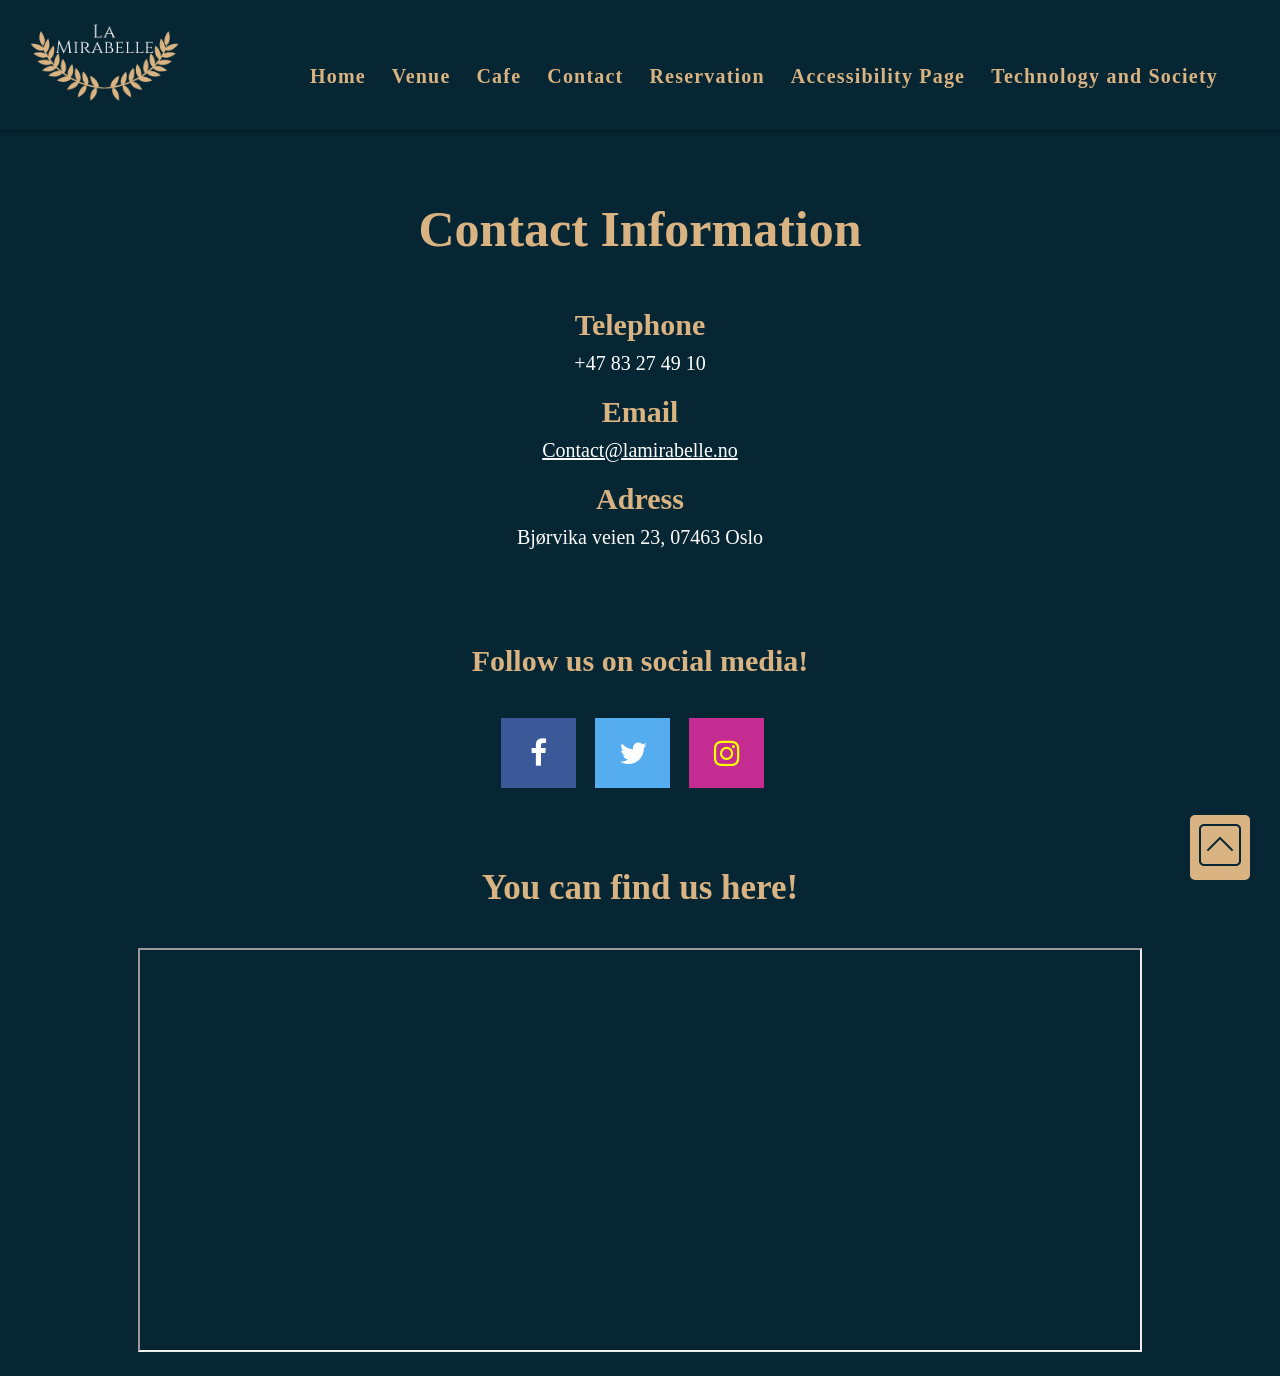
<file: Exam-Web-Final-2022/Web-prosjekt/contact.html>
<!DOCTYPE html>
<html lang="en">

<head>
    <meta charset="UTF-8">
    <meta http-equiv="X-UA-Compatible" content="IE=edge">
    <meta name="viewport" content="width=device-width, initial-scale=1.0">
    <!-- Legger til lenke, som inneholder sosiale medier ikoner -->
    <link rel="stylesheet" href="https://cdnjs.cloudflare.com/ajax/libs/font-awesome/4.7.0/css/font-awesome.min.css">
    <link rel="stylesheet" href="contact.css">
    <title>Contact</title>
</head>

<body>
    <div class="Container">
        <div class="navbar">
            <a href="./index.html"><img src="logo1.png" alt="La Mirabelle logo" class="logo"></a>
            <!--Kode for liste. For å koble til steder på nettsiden som contact eks, så må du skrive #(id navnet) i href="" til stedet på siden du ønsker å koble til-->
            <nav>
                <ul id="menuList">
                    <li class="liste"><a href="./index.html">Home</a></li>
                    <li class="liste"><a href="./venue.html">Venue</a></li>
                    <li class="liste"><a href="./cafe.html">Cafe</a></li>
                    <li class="liste"><a href="./contact.html">Contact</a></li>
                    <li class="liste"><a href="./reservation.html">Reservation</a></li>
                    <li class="liste"><a href="./accessibility_page.html">Accessibility Page</a></li>
                    <li class="liste"><a href="./technology&society.html">Technology and Society</a></li>
                </ul>
            </nav>
            <button id="btn" onclick="togglemenu()"><img src="menuLogo.png" class="menu-icon"></button>
        </div>

        <div class="btn-up">
            <a href="#contactPage"><img src="up_icon.png" alt="arrow up"></a>
        </div>

        <section id="contactPage">
            <div class="contact">

                <div class="column1">
                    <div class="information">
                        <h1>Contact Information</h1>
                        <h2>Telephone</h2>
                        <p>+47 83 27 49 10</p>
                        <h2>Email</h2>
                        <a href="mailto:">Contact@lamirabelle.no</a>
                        <h2>Adress</h2>
                        <p>Bjørvika veien 23, 07463 Oslo</p>
                    </div>

                    <!--Kode for sosiale medier ikoner er hentet fra W3schools.com-->
                    <!--https://www.w3schools.com/howto/howto_css_social_media_buttons.asp-->
                    <div class="socialmedia">
                        <h3>Follow us on social media!</h3>
                        <a href="https://www.facebook.com/" target=”_blank” class="fa fa-facebook"></a>
                        <a href="https://twitter.com/" target=”_blank” class="fa fa-twitter"></a>
                        <a href="https://www.instagram.com/" target=”_blank” class="fa fa-instagram"></a>
                    </div>
                </div>

                <div class="column2">
                    <h4>You can find us here!</h4>
                    <!--https://www.google.com/maps/@59.9359488,10.9084672,13z-->
                    <iframe src="https://www.google.com/maps/embed?pb=!1m18!1m12!1m3!1d8003.059246925175!2d10.756689600000001!3d59.
                902853549999996!2m3!1f0!2f0!3f0!3m2!1i1024!2i768!4f13.1!3m3!1m2!1s0x46416e8b1c3f6887%3A0xb44a016cb3c9d23a!
                2zQmrDuHJ2aWthLCBPc2xv!5e0!3m2!1sno!2sno!4v1667418147299!5m2!1sno!2sno" allowfullscreen=""
                        referrerpolicy="no-referrer-when-downgrade" class="map"></iframe>
                </div>
            </div>
        </section>
    </div>


    <!--Bruker Javascript for å lage navbar for mindre skjermstørrelser. Selv om Javascript ikke er en del av vårt pensum,
         så valgte vi å bruke Javascript. Vi kunne ha laget denne navbaren med CSS også, men dette ville ha blitt mer hardhendt og mindre praktisk.-->
    <script>
        var menuList = document.getElementById("menuList");
        var listItem = document.getElementsByClassName("liste");
        menuList.style.maxHeight = "0px";
        function togglemenu() {

            if (menuList.style.maxHeight === "0px") {
                menuList.style.maxHeight = "350px"
                listItem.array.forEach(element => {
                    this.style.display = "block"
                });
            }
            else {
                menuList.style.maxHeight = "0px"
                listItem.array.forEach(element => {
                    this.style.display = "none"
                });
            }
        }
    </script>

</body>

</html>
</file>
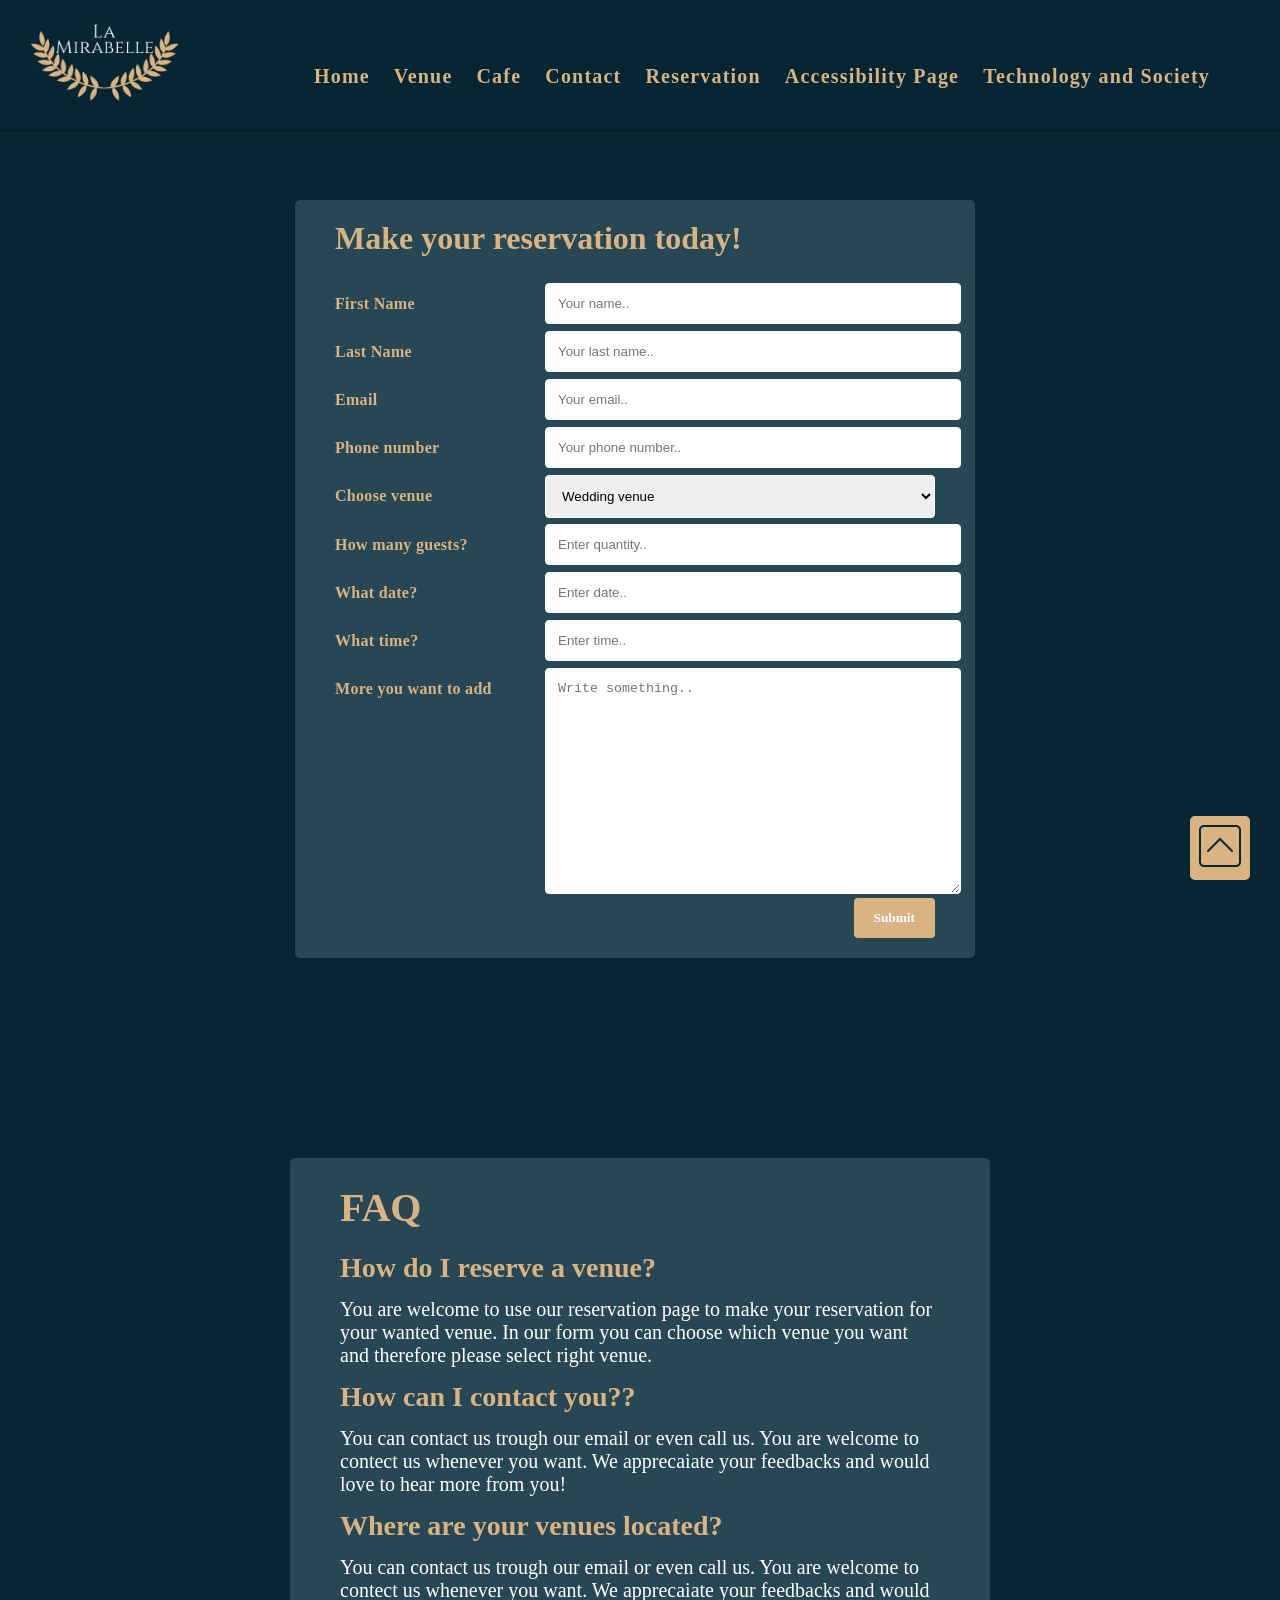
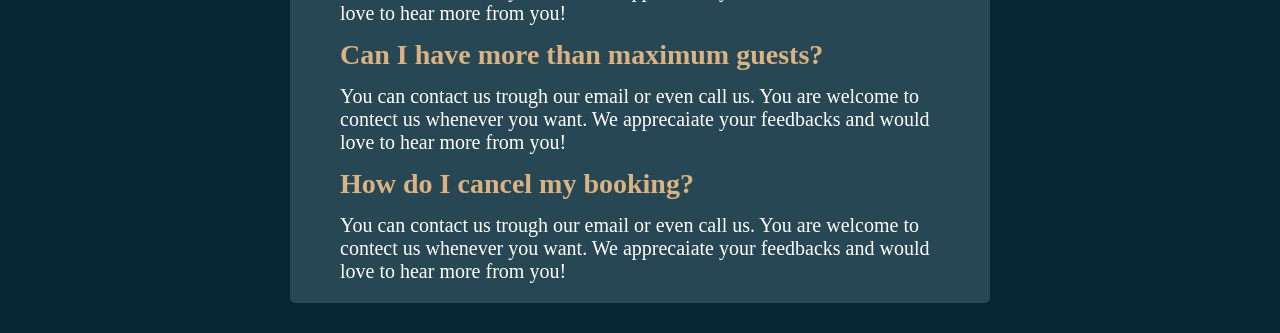
<file: Exam-Web-Final-2022/Web-prosjekt/reservation.html>
<!DOCTYPE html>
<html lang="en">

<head>
  <meta charset="UTF-8">
  <meta http-equiv="X-UA-Compatible" content="IE=edge">
  <meta name="viewport" content="width=device-width, initial-scale=1.0">
  <link rel="stylesheet" href="reservation.css">
  <title>Reservation</title>
</head>

<body>
  <div class="Container">
    <div class="navbar">
      <a href="./index.html"><img src="logo1.png" alt="La Mirabelle logo" class="logo"></a>
      <!--Kode for liste. For å koble til steder på nettsiden som contact eks, så må du skrive #(id navnet) i href="" til stedet på siden du ønsker å koble til-->
      <nav>
        <ul id="menuList">
          <li class="liste"><a href="./index.html">Home</a></li>
          <li class="liste"><a href="./venue.html">Venue</a></li>
          <li class="liste"><a href="./cafe.html">Cafe</a></li>
          <li class="liste"><a href="./contact.html">Contact</a></li>
          <li class="liste"><a href="./reservation.html">Reservation</a></li>
          <li class="liste"><a href="./accessibility_page.html">Accessibility Page</a></li>
          <li class="liste"><a href="./technology&society.html">Technology and Society</a></li>
        </ul>
      </nav>
      <button id="btn" onclick="togglemenu()"><img src="menuLogo.png" class="menu-icon"></button>
    </div>

    <div class="btn-up">
      <a href="#reservationPage"><img src="up_icon.png" alt="arrow up"></a>
    </div>

    <section id="reservationPage">
      <div class="column1">
        <h1>Make your reservation today!</h1>
        <!--Kode for form er hentet fra https://www.w3schools.com/howto/howto_css_contact_form.asp-->
        <form action="thankyou.html" method="post">
          <div class="row">
            <div class="col-25">
              <label for="fname">First Name</label>
            </div>
            <div class="col-75">
              <input type="text" id="fname" name="firstname" placeholder="Your name..">
            </div>
          </div>

          <div class="row">
            <div class="col-25">
              <label for="lname">Last Name</label>
            </div>
            <div class="col-75">
              <input type="text" id="lname" name="lastname" placeholder="Your last name..">
            </div>
          </div>

          <div class="row">
            <div class="col-25">
              <label for="email">Email</label>
            </div>
            <div class="col-75">
              <input type="text" id="email" name="email" placeholder="Your email..">
            </div>
          </div>

          <div class="row">
            <div class="col-25">
              <label for="number">Phone number</label>
            </div>
            <div class="col-75">
              <input type="text" id="number" name="phonenumber" placeholder="Your phone number..">
            </div>
          </div>

          <div class="row">
            <div class="col-25">
              <label for="venue">Choose venue</label>
            </div>
            <div class="col-75">
              <select id="venue" name="venue">
                <option value="Weddingvenue">Wedding venue</option>
                <option value="Birthdayvenue">Birthday venue</option>
                <option value="Partyvenue">Party venue</option>
              </select>
            </div>
          </div>

          <div class="row">
            <div class="col-25">
              <label for="guests">How many guests?</label>
            </div>
            <div class="col-75">
              <input type="text" id="guests" name="numberofguests" placeholder="Enter quantity..">
            </div>
          </div>

          <div class="row">
            <div class="col-25">
              <label for="date">What date?</label>
            </div>
            <div class="col-75">
              <input type="text" id="date" name="whatdate" placeholder="Enter date..">
            </div>
          </div>

          <div class="row">
            <div class="col-25">
              <label for="time">What time?</label>
            </div>
            <div class="col-75">
              <input type="text" id="time" name="whattime" placeholder="Enter time..">
            </div>
          </div>

          <div class="row">
            <div class="col-25">
              <label for="subject">More you want to add</label>
            </div>
            <div class="col-75">
              <textarea id="subject" name="subject" placeholder="Write something.." style="height:200px"></textarea>
            </div>
          </div>

          <div class="row">
            <input type="submit" value="Submit">
          </div>
        </form>
      </div>

      <div class="column2">
        <div class="faq">
          <h1>FAQ</h1>
          <h2>How do I reserve a venue?</h2>
          <p>You are welcome to use our reservation page to make your reservation for your wanted venue. In our form you
            can choose which venue you want and therefore please select right venue.</p>
          <h2>How can I contact you??</h2>
          <p>You can contact us trough our email or even call us. You are welcome to contect us whenever you want. We
            apprecaiate your feedbacks and would love to hear more from you!</p>
          <h2>Where are your venues located?</h2>
          <p>You can contact us trough our email or even call us. You are welcome to contect us whenever you want. We
            apprecaiate your feedbacks and would love to hear more from you!</p>
          <h2>Can I have more than maximum guests?</h2>
          <p>You can contact us trough our email or even call us. You are welcome to contect us whenever you want. We
            apprecaiate your feedbacks and would love to hear more from you!</p>
          <h2>How do I cancel my booking?</h2>
          <p>You can contact us trough our email or even call us. You are welcome to contect us whenever you want. We
            apprecaiate your feedbacks and would love to hear more from you!</p>
        </div>
      </div>
    </section>
  </div>

  <!--Bruker Javascript for å lage navbar for mindre skjermstørrelser. Selv om Javascript ikke er en del av vårt pensum,
             så valgte vi å bruke Javascript. Vi kunne ha laget denne navbaren med CSS også, men dette ville ha blitt mer hardhendt og mindre praktisk.-->
  <script>
    var menuList = document.getElementById("menuList");
    var listItem = document.getElementsByClassName("liste");
    menuList.style.maxHeight = "0px";
    function togglemenu() {

      if (menuList.style.maxHeight === "0px") {
        menuList.style.maxHeight = "350px"
        listItem.array.forEach(element => {
          this.style.display = "block"
        });
      }
      else {
        menuList.style.maxHeight = "0px"
        listItem.array.forEach(element => {
          this.style.display = "none"
        });
      }
    }
  </script>
</body>

</html>
</file>
<file: Diverse prosjekter osv/flexbox/basic.css>
.container > li {
    padding: 10px;
    text-align: center;
    font-size: 2em;
    color: #ffeead;
    box-sizing: border-box;
    background-color: #96ceb4;
    list-style-type: none;
  }
  
  html, body {
    background-color: #ffeead;
    margin: 10px;
  }
  
  .container {
    padding: 0;
  }
  .search-input {
    background: #ff6e68;
    border: 0;
    width: 100%;
    outline: 0;
    background: transparent;
    border-bottom: 1px solid #ffeead;
    color: #ffeead;
  }
  ::placeholder{
    color: #ffeead;
  }
  
  .search-input:focus {
    outline: none;
  }
  
  .container > li {
    background-color: #96ceb4;
  }
  
  
  /*.container > div:nth-child(2) {
    background-color: #ff6f69;
  }
  
  .container > div:nth-child(3) {
    background-color: #88d8b0;
  }
  
  .container > div:nth-child(4) {
    background-color: #96ceb4;
  }
  */
</file>
<file: Diverse prosjekter osv/flexbox/index.css>
.container {
    border: 5px solid #ffcc5c;
    display: flex;
  }
  
  .search {
    flex: 1;
  }
  
  @media all and (max-width: 600px) {
    .container {
      flex-wrap: wrap;
    }
    .container > li {
      flex: 1 1 50%;
    }

    .search > input{
        text-align: center;
    }
  }

  @media all and (max-width: 400px) {

    .container > li {
      flex: 1 1 100%;
    }

    .search{
        order: 1;
    }
  }
</file>
<file: Diverse prosjekter osv/skydiving - navbar/index.css>
body{
    margin: 0;
}

html, body{
    box-sizing: border-box;
    height: 100%;
    background-color: antiquewhite;
}

.navbar{
    border-color: blue;
    border-style: double;
    background-color: white;
}

.nav-con{
    border: none;
    display: flex;
    justify-content: flex-end;
    background-color: green;
}

.nav-con > li{
    padding: 15px;
    text-align: center;
    font-size: 22px;
    color: grey;
    box-sizing: border-box;
    list-style-type: none;
    background-color: pink;
}

.logo_img{
    width: 50px;
    margin-right: auto;
}
</file>
<file: Exam-Web-Final-2022/Web-prosjekt/accessibility_page.css>
* {
  margin: 0;
  padding: 0;
}

html {
  scroll-behavior: smooth;
}

body {
  background-color: rgb(7, 38, 51);
  font-family: "Playfair Display";
}

section {
  width: 100%;
  display: table;
  margin: 0;
  max-width: none;
  background-color: rgb(7, 38, 51);
  justify-content: center;
  display: flex;
  flex-wrap: wrap;
  margin-bottom: 100px
}

.navbar {
  position: fixed;
  width: 100%;
  display: flex;
  align-items: center;
  background-color: rgb(7, 38, 51);
  box-shadow: 0 2px 4px 0 rgba(0, 0, 0, .3);
}

.logo {
  width: 150px;
  cursor: pointer;
  margin: 20px 30px;
}

nav {
  flex: 1;
  text-align: right;
  margin: 0 50px 0 0;
}

nav ul li {
  list-style: none;
  display: inline-block;
  margin-right: 20px;
}

nav ul li a {
  text-decoration: none;
  font-family: "Playfair Display";
  color: #D9B382;
  font-size: 20px;
  font-weight: bold;
  letter-spacing: 1.2px;
}

nav ul li a:hover {
  color: beige;
}

.menu-icon {
  margin-right: 50px;
  display: none;
}

#btn {
  display: none;
}

.btn-up {
  position: fixed;
  bottom: 20px;
  right: 30px;
  padding: 5px;
  border-radius: 5px;
  background-color: #D9B382;
}

/*bakgrunnen på hovedsiden*/
/*Bildet av: TheDigitalArtist. https://pixabay.com/no/illustrations/cyber-nettverk-teknologi-3400789/*/
#mainPage {
  background: url(cyber_img.jpg);
  background-size: cover;
  height: 100vh;
  background-position: center;
  background-repeat: no-repeat;
  background-attachment: fixed;
  overflow: hidden;
}

#mainTitle {
  margin: auto;
  text-align: center;
  background-color: rgb(7, 38, 51);
  width: 100%;
  height: 120px;
  padding: 30px;
}

#mainTitle h1 {
  color: #D9B382;
  font-size: 80px;
}

#mainTitle h2 {
  color: #fff;
  font-size: 30px;
  margin-top: 5px;
}

.hr_01 {
  margin: auto;
  width: 45%;
  color: silver;
  background-color: silver;
}

.intro {
  color: silver;
  text-align: center;
  width: 80%;
  margin: auto;
}

.intro h2 {
  color: #D9B382;
  padding: 20px;
  font-size: 70px;
}

.intro p {
  padding: 15px;
  font-size: 20px;
  line-height: 25px;
}

.hr_02 {
  margin: auto;
  width: 60%;
  color: silver;
  background-color: silver;
}


.hr_03 {
  margin: auto;
  width: 80%;
  color: silver;
  background-color: silver;
}

.img_page img {
  width: 100%;
}

.photograph1 {
  color: #D9B382;
  font-style: italic;
  text-align: left;
  margin-left: 5%;
  font-size: 17px;
}

.column1 {
  width: 65%;
  /* text-align: center; */
  display: flex;
  align-items: center;
  justify-content: top;
  flex-direction: column;
  background-color: #fff;
  padding: 30px;
  border-radius: 8px;
  border-style: solid;
  border-width: 5px;
  border-color: #D9B382;
}



.column1 h3 {
  font-size: 36px;
  margin-bottom: 2%;
  color: rgb(7, 38, 51);
}

.column1 p {
  width: 90%;
  font-size: 19px;
  margin-top: 10px;
  line-height: 25px;
}

.hr_03 {
  margin: auto;
  width: 80%;
  color: black;
  background-color: black;
}

.full_image2 {
  width: 60%;
  padding: 30px;
  border-radius: 8px;
  border-style: solid;
  border-width: 5px;
  border-color: #D9B382;
}

.photograph2 {
  color: #D9B382;
  font-style: italic;
  text-align: left;
}

.row1 {
  display: flex;
  margin: auto;
}

.column2 {
  width: 55%;
  /* text-align: center; */
  display: flex;
  align-items: center;
  justify-content: top;
  flex-direction: column;
  margin-left: 7%;
  background-color: #fff;
  padding: 30px;
  border-radius: 8px;
  border-style: solid;
  border-width: 5px;
  border-color: #D9B382;
}

.column2 h3 {
  font-size: 36px;
  margin-bottom: 2%;
  color: rgb(7, 38, 51);
}

.column2 p {
  width: 90%;
  font-size: 19px;
  margin-top: 10px;
  line-height: 25px;
}

.column3 {
  width: 60%;
  margin: auto;
}

.column3 img {
  width: 80% !important;
  margin-left: 9%;
}

#ending {
  margin-bottom: 50px;
}


@media only screen and (max-width:1230px) {

  .logo {
    width: 140px;
    cursor: pointer;
    margin: 10px 20px;
  }

  .menu-icon {
    width: 45px;
    margin-right: 15px;
    display: block;
  }

  nav ul {
    width: 100%;
    background: whitesmoke;
    position: absolute;
    top: 100px;
    right: 0;
    z-index: 2;
  }

  nav ul li {
    display: block;
    margin-top: 10px;
    margin-bottom: 15px;
  }

  nav ul li a {
    color: rgb(7, 38, 51);
  }

  #menuList {
    overflow: hidden;
  }

  #btn {
    display: block;
    background-color: transparent;
    border: none;
  }

}

@media screen and (max-width: 1000px) {

  #mainTitle {
    height: 100px;
  }

  #mainTitle h1 {
    font-size: 50px;
  }

  .intro h2 {
    font-size: 60px;
  }

  .column1 {
    margin: 20px;
  }

  .full_image2 {
    width: 75%;
  }

  .row1 {
    flex-direction: column-reverse;
    align-items: center;
    margin-top: 30px;
  }

  .column2 {
    margin: auto;
    width: 70%;
  }

  .column3 {
    width: 90%;
    margin-bottom: 40px;
  }


}
</file>
<file: Exam-Web-Final-2022/Web-prosjekt/cafe.css>
* {
  margin: 0;
  padding: 0;
}

html {
  scroll-behavior: smooth;
}

body {

  background-color: rgb(7, 38, 51);
  font-family: "Playfair Display";
}

.navbar {
  position: fixed;
  width: 100%;
  display: flex;
  align-items: center;
  background-color: rgb(7, 38, 51);
  box-shadow: 0 2px 4px 0 rgba(0, 0, 0, .3);
}

.logo {
  width: 150px;
  cursor: pointer;
  margin: 20px 30px;
}

nav {
  flex: 1;
  text-align: right;
  margin: 0 50px 0 0;
}

nav ul li {
  list-style: none;
  display: inline-block;
  margin-right: 20px;
}

nav ul li a {
  text-decoration: none;
  font-family: "Playfair Display";
  color: #D9B382;
  font-size: 20px;
  font-weight: bold;
  letter-spacing: 1.2px;
}

nav ul li a:hover {
  color: beige;
}

.menu-icon {
  margin-right: 50px;
  display: none;
}

#btn {
  display: none;
}

.btn-up {
  position: fixed;
  bottom: 20px;
  right: 30px;
  padding: 5px;
  border-radius: 5px;
  background-color: #D9B382;
}


.start {
  font-family: "Playfair Display";
  letter-spacing: 3px;
  text-align: center;
  color: white;
  font-size: 17px;
}

.start1 {
  font-family: "Playfair Display";
  letter-spacing: 3px;
  text-align: center;
  color: #D9B382;


}

.start2 {
  color: #D9B382;
  font-family: "Playfair Display";
  letter-spacing: 3px;
  font-size: 30px;
}

h1,
h2,
h3,
h5,
h6 {
  font-family: "Playfair Display";
  letter-spacing: 3px;
}

h4 {
  color: #D9B382;
  font-family: "Playfair Display";
}

.size {
  font-size: 25px;
  font-family: "Playfair Display";
}

.font {
  font-family: "Playfair Display";
  font-size: 19px;
  font-weight: bold;
}

.menucss {
  font-family: "Playfair Display";
  color: white;
  font-size: 16px;
}

.menucss1 {
  font-size: 16px;
  font-family: "playfair Display";
  color: #D9B382;
  font-style: italic;
}

.price {
  color: #D9B382;
  font-family: "Playfair Display";
  font-size: 20px;
}


/*deler hele siden i bestemte deler*/
section {
  width: 100%;
  display: table;
  margin: 0;
  max-width: none;
}


h2 {
  margin-bottom: 10px;
}


h3 {
  letter-spacing: 2px;
}

hr.top0 {
  align-content: center;
  color: black;
}

hr.top3 {
  width: 50%;
  padding-top: 60px;
  margin: auto;

}


#drinks {
  padding: 100px;
  text-align: center;
}


.menu {
  display: none;
  align-content: center;
}

.LMcontent {
  padding-top: 100px;
}

.photograph1 {
  color: #D9B382;
  font-style: italic;
  font-size: 13px;
}

.photograph2 {
  color: #D9B382;
  font-style: italic;
  font-size: 13px;
}

.photograph3 {
  color: #D9B382;
  font-style: italic;
  font-size: 13px;
}



@media only screen and (max-width:1230px) {

  .logo {
    width: 140px;
    cursor: pointer;
    margin: 10px 20px;
  }

  .menu-icon {
    width: 45px;
    margin-right: 15px;
    display: block;
  }

  nav ul {
    width: 100%;
    background: whitesmoke;
    position: absolute;
    top: 100px;
    right: 0;
    z-index: 2;
  }

  nav ul li {
    display: block;
    margin-top: 10px;
    margin-bottom: 15px;
  }

  nav ul li a {
    color: rgb(7, 38, 51);
  }

  #menuList {
    overflow: hidden;
  }

  #btn {
    display: block;
    background-color: transparent;
    border: none;
  }

}

@media screen and (max-width:1000px) {

  .left,
  .main,
  .right {
    width: 100%;
    /* The width is 100%, when the viewport is 800px or smaller */
  }
}
</file>
<file: Exam-Web-Final-2022/Web-prosjekt/contact.css>
* {
  margin: 0;
  padding: 0;
}

html {
  scroll-behavior: smooth;
}

section {
  width: 100%;
  display: table;
  margin: 0;
  max-width: none;
  background-color: rgb(7, 38, 51);
  /*height: 100vh; */
  justify-content: center;
  display: flex;
  flex-wrap: wrap;
}

.navbar {
  position: fixed;
  width: 100%;
  display: flex;
  align-items: center;
  background-color: rgb(7, 38, 51);
  box-shadow: 0 2px 4px 0 rgba(0, 0, 0, .3);
}

/*SJEKK HER*/
.logo {
  width: 150px;
  cursor: pointer;
  margin: 20px 30px;
}

nav {
  flex: 1;
  text-align: right;
  margin: 0 40px 0 0;
}

/*SJEKK HER*/
nav ul li {
  list-style: none;
  display: inline-block;
  margin-right: 22px;
}

nav ul li a {
  text-decoration: none;
  font-family: "Playfair Display";
  color: #D9B382;
  font-size: 20px;
  font-weight: bold;
  letter-spacing: 1.2px;
}

nav ul li a:hover {
  color: beige;
}

.menu-icon {
  margin-right: 50px;
  display: none;
}

#btn {
  display: none;
}

.btn-up {
  position: fixed;
  bottom: 20px;
  right: 30px;
  padding: 5px;
  border-radius: 5px;
  background-color: #D9B382;
}



#contactPage {
  background-color: rgb(7, 38, 51);
}

.contact {
  display: grid;
  margin-top: 200px;
  row-gap: 30px;
}

/*.contact:after{
  content: "";
  display: table;
  clear: both;
}*/

.column1 {
  text-align: center;
}

.information h1 {
  font-size: 50px;
  max-width: 100%;
  margin-bottom: 40px;
}

.information h2 {
  font-size: 30px;
  margin-top: 20px;
}

.information p,
a {
  font-size: 20px;
}

.information h1,
h2 {
  color: #D9B382;
  padding-bottom: 10px;
  font-family: "Playfair Display";
}

/*SJEKK ELLER ENDRE*/
.information p,
a {
  color: #fff;
  /*padding-bottom: 10px;*/
  font-family: "Playfair Display";
}

/*Kode for sosiale medier ikoner er hentet fra W3schools.com*/
.fa {
  font-size: 30px;
  width: 35px;
  margin-right: 15px;
  text-align: center;
  text-decoration: none;
  padding: 20px;
}

.fa:hover {
  opacity: 0.7;
}

.fa-facebook {
  background: #3B5998;
  color: white;
}

.fa-twitter {
  background: #55ACEE;
  color: white;
}

.fa-instagram {
  background: #C42C92;
  color: yellow;
}

.socialmedia {
  margin-top: 95px;
}

.socialmedia h3 {
  color: #D9B382;
  font-size: 30px;
  margin-bottom: 40px;

}

.column2 {
  margin-top: 30px;
  text-align: center;
  overflow: hidden;
  padding: 20px;

}

.column2 h4 {
  padding-bottom: 40px;
  color: #D9B382;
  font-size: 35px;
  font-family: "Playfair Display";
}

.map {
  width: 1000px;
  max-width: 100%;
  height: 400px;
}

@media only screen and (max-width:1230px) {

  .logo {
    width: 140px;
    cursor: pointer;
    margin: 10px 20px;
  }

  .menu-icon {
    width: 45px;
    margin-right: 15px;
    display: block;
  }

  nav ul {
    width: 100%;
    background: whitesmoke;
    position: absolute;
    top: 100px;
    right: 0;
    z-index: 2;
  }

  nav ul li {
    display: block;
    margin-top: 10px;
    margin-bottom: 15px;
  }

  nav ul li a {
    color: rgb(7, 38, 51);
  }

  #menuList {
    overflow: hidden;
  }

  #btn {
    display: block;
    background-color: transparent;
    border: none;
  }

}
</file>
<file: Exam-Web-Final-2022/Web-prosjekt/reservation.css>
*{
    margin: 0;
    padding: 0;
  }

html {
    scroll-behavior: smooth;
}

section {
  width: 100%;
  display: table;
  margin: 0;
  max-width: none;
  background-color: rgb(7, 38, 51);
  /* height: 100vh; */
  display: flex;
  justify-content: center;
  flex-wrap: wrap;

}

.navbar{
position: fixed;
width: 100%;
display: flex;
align-items: center;
background-color: rgb(7, 38, 51);
box-shadow: 0 2px 4px 0 rgba(0,0,0,.3);
}

.logo{
width: 150px;
cursor: pointer;
margin: 20px 30px;
}

nav{
  flex: 1;
  text-align: right; 
  margin: 0 50px 0 0;
}

nav ul li{
  list-style: none;
  display: inline-block;
  margin-right: 20px;
}

nav ul li a{
  text-decoration: none;
  font-family: "Playfair Display";
  color: #D9B382;
  font-size: 20px;
  font-weight: bold;
  letter-spacing: 1.2px;
}

nav ul li a:hover{
  color: beige;
}

.menu-icon{
margin-right: 50px;
display: none;
}

#btn{
display: none;
}

.btn-up{
  position: fixed;
  bottom: 20px;
  right: 30px;
  padding: 5px;
  border-radius: 5px; 
  background-color: #D9B382;
}

input[type=text], select, textarea {
  width: 100%;
  padding: 12px;
  border: 1px solid #fff;
  border-radius: 4px;
  resize: vertical;
}

label {
  padding: 12px 12px 12px 0;
  display: inline-block;
  color: #D9B382;
  font-family: "Playfair Display";
  font-weight: bold;
  letter-spacing: 0.3px;
}

input[type=submit] {
  background-color: #D9B382;
  color: white;
  padding: 12px 20px;
  border: none;
  border-radius: 4px;
  cursor: pointer;
  float: right;
  font-family: "Playfair Display";
  font-weight: bold;
}

input[type=submit]:hover {
  background-color: gray;
}

.column1 {
  float: right;
  border-radius: 5px;
  background-color: #284754;
  padding: 20px 40px 20px;
  width: 40%;
  margin-top: 200px;
  margin-right: 10px;
  width: 68%;
    max-width: 600px;
}

.col-25 {
  float: left;
  width: 35%;
  margin-top: 6px;
}

.col-75 {
  float: left;
  width: 65%;
  margin-top: 6px;
}

/* Clear floats after the columns */
.row:after {
  content: "";
  display: table;
  clear: both;
}

.column1 h1{
  color: #D9B382;
  padding-bottom: 20px;
  font-size: 32px;
  width: 100%;
  font-family: "Playfair Display";
}

.column2{
  float: left;
  border-radius: 5px;
  background-color: #284754;
  padding: 20px 50px 20px;
  margin-top: 200px;
  font-family: "Playfair Display";
  width: 68%;
    max-width: 600px;
}

.column2 h1, h2{
  color: #D9B382;
  line-height: 60px;
}

.column2 p{
  color: #fff;
  font-size: 20px;
}

  .column2 h1{
    font-size: 40px;
  }

  .column2 h2{
    font-size: 28px;
  }

  .column2 p{
    font-size: 20px;
    
  }
  
  #pageContact{
    height: 500px;
    background-color: #12313d;
  }
  
  .contact{
    margin-top: 170px;
    width: 100%;
  }

  #reservationPage{
    padding-bottom: 30px;
  }

  /* Responsive layout - when the screen is less than 600px wide, make the two columns stack on top of each other instead of next to each other */
  @media screen and (max-width: 600px) {
    .col-25, .col-75, input[type=submit] {
      width: 100%;
      margin-top: 0;
      
    }
  }

  @media screen and (max-width: 850px) {
    .column2 h1, h2{
      color: #D9B382;
      line-height: 30px;
      margin: 20px 0 20px 0;
    }
  }



  @media only screen and (max-width:1230px){
    
    .logo{
      width: 140px;
      cursor: pointer;
      margin: 10px 20px;
  }
  
    .menu-icon{
      width: 45px;
      margin-right: 15px;
      display: block;
  }
  
    nav ul{
      width: 100%;
      background: whitesmoke;
      position: absolute;
      top: 100px;
      right: 0;
      z-index: 2;
    }
  
    nav ul li{
      display: block;
      margin-top: 10px;
      margin-bottom: 15px;
    }
  
    nav ul li a{
      color: rgb(7, 38, 51);
    }
  
    #menuList{
      overflow: hidden;
    }
  
    #btn{
      display: block;
      background-color: transparent;
      border: none;
    }
  
}
</file>
